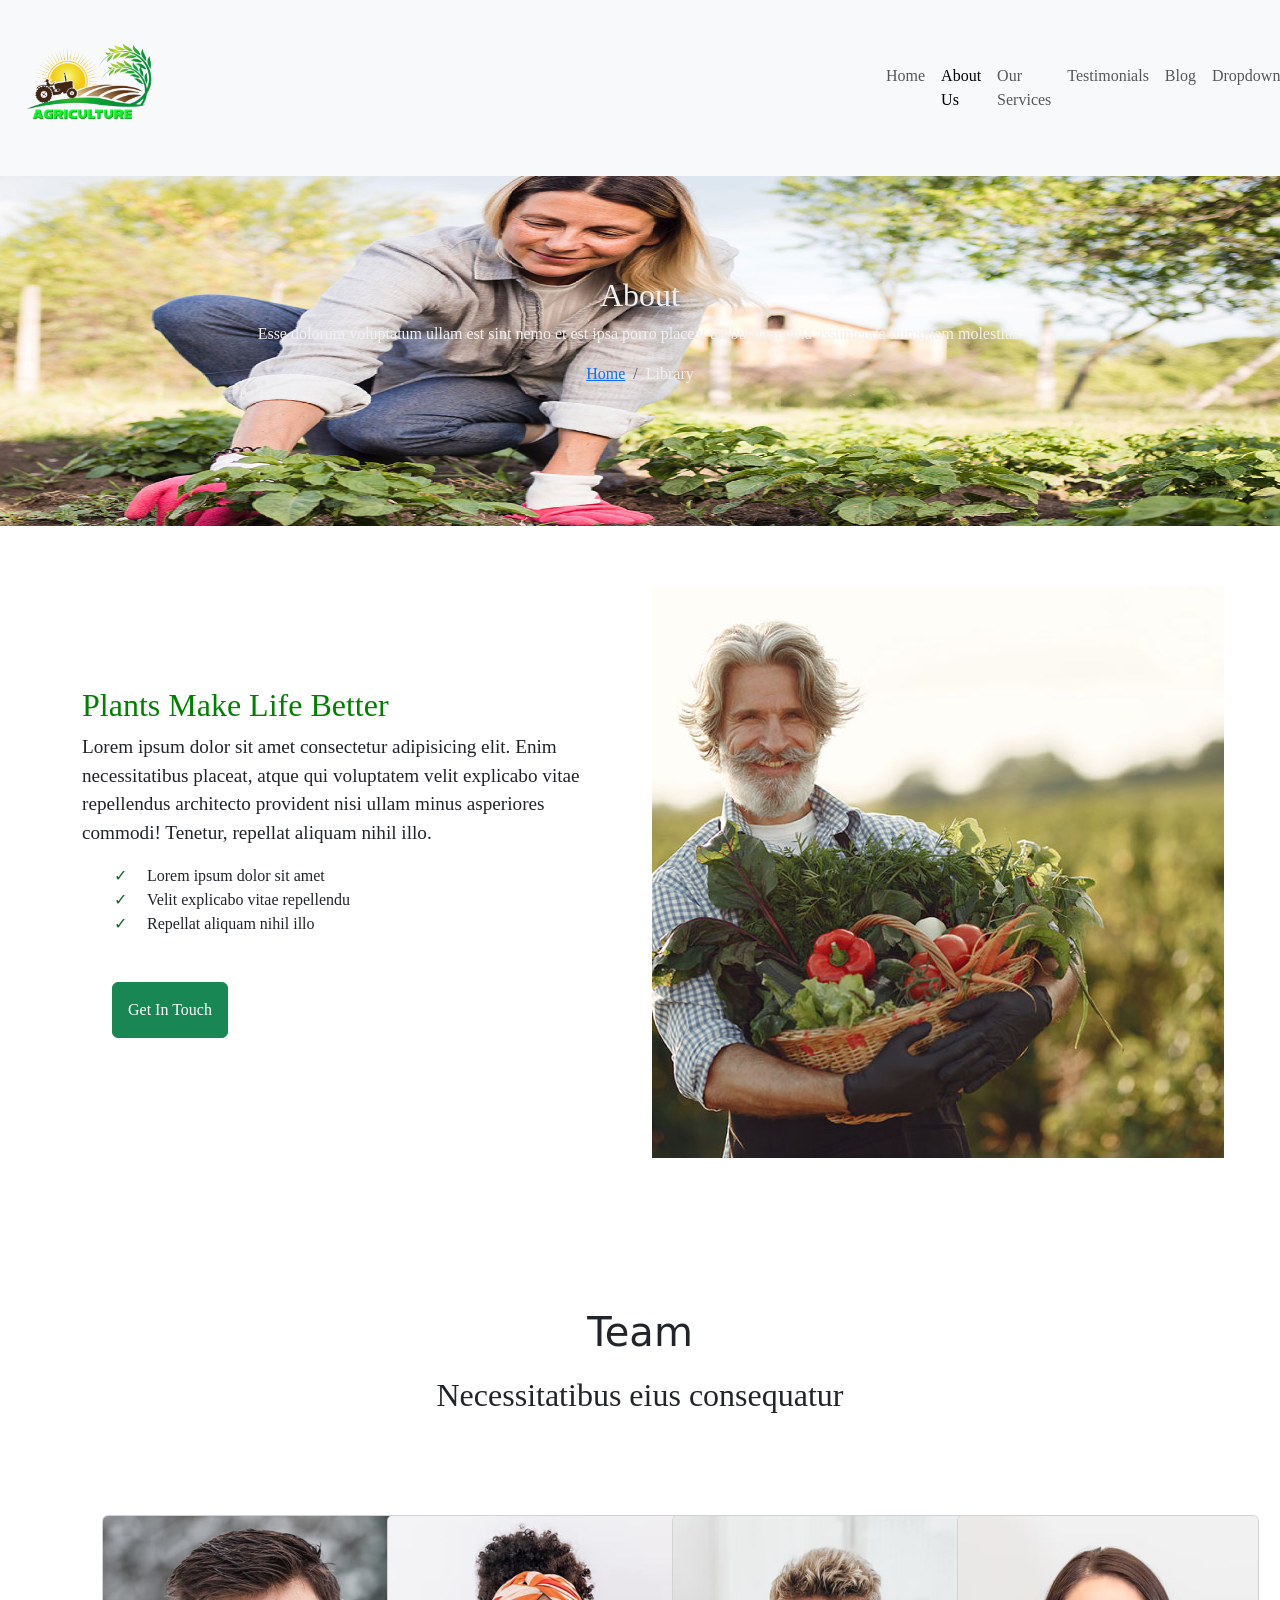
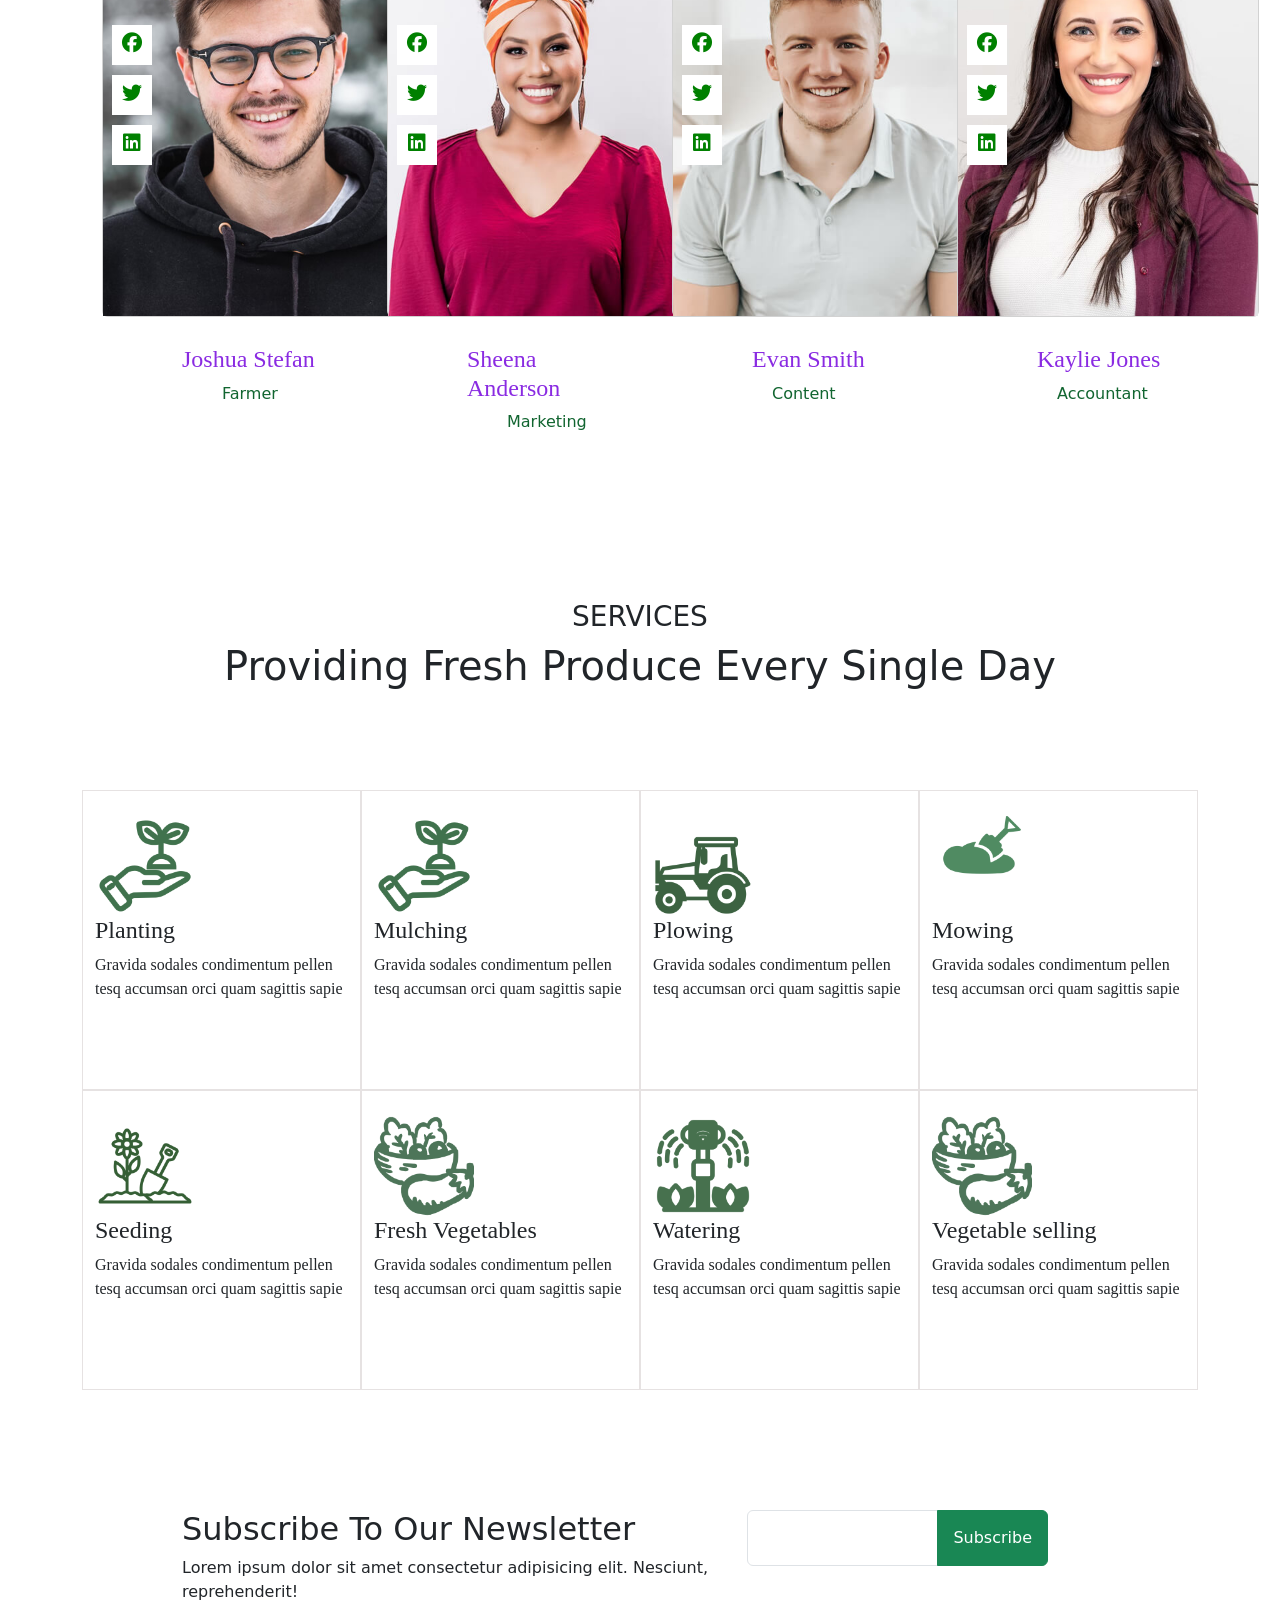
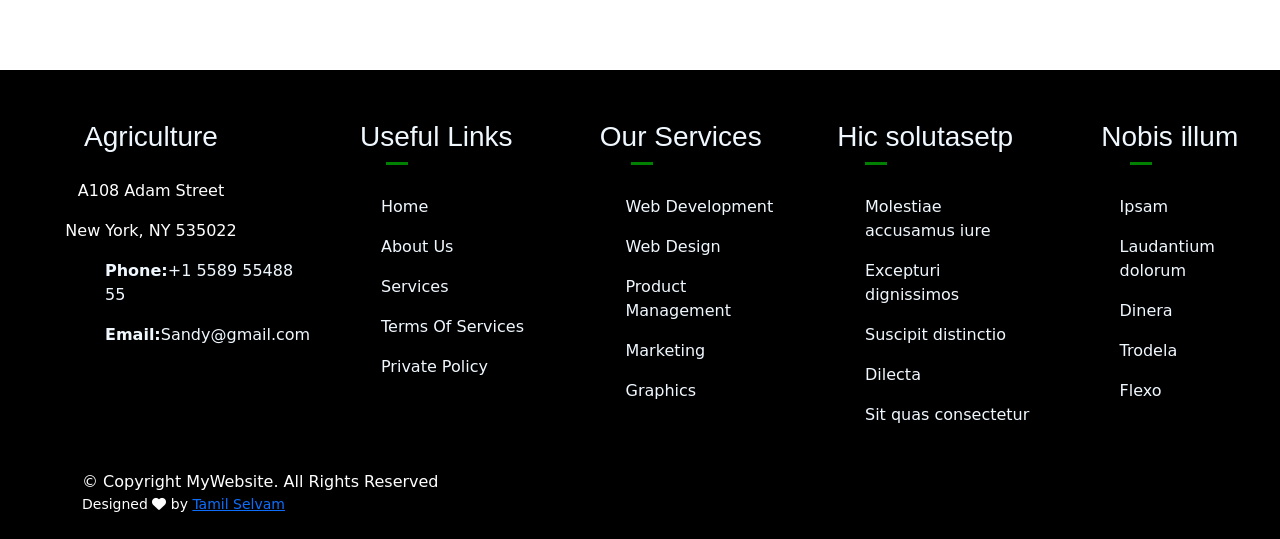
<file: about us.html>
<html>
    <head>
        <title>About us</title>
        <link href="https://cdn.jsdelivr.net/npm/bootstrap@5.0.2/dist/css/bootstrap.min.css" rel="stylesheet">
        <script src="https://cdn.jsdelivr.net/npm/bootstrap@5.0.2/dist/js/bootstrap.bundle.min.js"></script>
        <link rel="stylesheet" href="agri-css.css">
          <link rel="stylesheet" href="https://cdnjs.cloudflare.com/ajax/libs/font-awesome/6.7.2/css/all.min.css">
    </head>
    <body>
       <nav class="navbar navbar-expand-lg navbar-light bg-light">
  <div class="container-fluid">
    <a class="navbar-brand" href="#">
        <img src="image/agri-removebg-preview.png" alt="" style="width: 150px;">
    </a>
    <button class="navbar-toggler" type="button" data-bs-toggle="collapse" data-bs-target="#navbarNavDropdown" aria-controls="navbarNavDropdown" aria-expanded="false" aria-label="Toggle navigation">
      <span class="navbar-toggler-icon"></span>
    </button>
    <div class="collapse navbar-collapse" id="navbarNavDropdown" style="margin-left: 700px;font-family: Cambria, Cochin, Georgia, Times, 'Times New Roman', serif;">
      <ul class="navbar-nav">
        <li class="nav-item">
          <a class="nav-link " aria-current="page" href="agri website task.html">Home</a>
        </li>
        <li class="nav-item">
          <a class="nav-link active" href="about us.html">About Us</a>
        </li>
        <li class="nav-item">
          <a class="nav-link" href="services.html">Our Services</a>
        </li>
        <li class="nav-item">
          <a class="nav-link" href="testimonals.html">Testimonials</a>
        </li><li class="nav-item">
          <a class="nav-link" href="blog.html">Blog</a>
        </li>
        
        <li class="nav-item dropdown">
          <a class="nav-link dropdown-toggle" href="#" id="navbarDropdownMenuLink" role="button" data-bs-toggle="dropdown" aria-expanded="false">
            Dropdown link
          </a>
          <ul class="dropdown-menu" aria-labelledby="navbarDropdownMenuLink">
            <li><a class="dropdown-item" href="#">Action</a></li>
            <li><a class="dropdown-item" href="#">Another action</a></li>
            <li><a class="dropdown-item" href="#">Something else here</a></li>
          </ul>
        </li>
        <li class="nav-item">
          <a class="nav-link" href="contact.html">Contact</a>
        </li>
      </ul>
    </div>
  </div>
</nav>


<div class="about-image">
    <img src="image/hero_1.jpg" alt="" class="about-image">
</div>
<div class="text-image" style="margin-top: 100px;">
    <h2 class="text-image">About </h2>
    <p>Esse dolorum voluptatum ullam est sint nemo et est ipsa porro placeat quibusdam quia assumenda numquam molestias.</p>
    <nav aria-label="breadcrumb">
  <ol class="breadcrumb justify-content-center" >
    <li class="breadcrumb-item"><a href="#">Home</a></li>
    <li class="breadcrumb-item " aria-current="page">Library</li>
  </ol>
</nav>
</div>

<div class="container">
  <div class="row" style="margin-top: 100px;">
    <div class="col-6" style="margin-top: 200px; font-family: Cambria, Cochin, Georgia, Times, 'Times New Roman', serif;">
      <h2 style="color: green;">Plants Make Life Better</h2>
      <p style="font-size: larger;">Lorem ipsum dolor sit amet consectetur adipisicing elit. Enim <br>necessitatibus placeat, atque qui voluptatem velit explicabo vitae <br> repellendus architecto provident nisi ullam minus asperiores  <br>commodi! Tenetur, repellat aliquam nihil illo.</p>
      <ul>
        <li class="ls">Lorem ipsum dolor sit amet</li>
        <li class="ls">Velit explicabo vitae repellendu</li>
        <li class="ls">Repellat aliquam nihil illo</li>
      </ul>
      <button class="btn btn-success" style="padding: 15px;margin: 30px 0 0 30px;">Get In Touch</button>

    </div>
    <div class="col-6" style="margin-top: 100px; margin-bottom: 100px;">
      <img src="image/img_sq_1.jpg" alt="">
    </div>
  </div>
</div>

<div class="container">
      <h1 style="margin-top: 50px; " class="text-center"  >Team</h1>
  <h2 style="margin-top: 20px; font-family: Cambria, Cochin, Georgia, Times, 'Times New Roman', serif;" class="text-center">Necessitatibus eius consequatur</h2>
  <div class="row" style="margin-top: 100px;">
    <div class="col">
        <div  style="padding-left: 20px;">
          <div class="card" style=" position: absolute;" >
              <div class="zoom-wrap-blog">
                <img src="image/team-1.jpg" class="card-img-top zoom1-img" alt="...">
              </div>
            </div>
            <div style="position: relative; padding: 100px 0 0 10px; ">
                <div class="icon-about text-center" style="margin-top: 10px;">
                  <span class=" fa-brands fa-facebook" style="font-size: 20px; margin-top:8px;"></span>
                </div>
                <div class="icon-about text-center" style="margin-top: 10px;">
                  <span class=" fa-brands fa-twitter" style="font-size: 20px; margin-top:8px;"></span>
                </div>
                <div class="icon-about text-center" style="margin-top: 10px;">
                  <span class=" fa-brands fa-linkedin" style="font-size: 20px; margin-top:8px;"></span>
                </div>
            </div>
            <h4  class="team" style="margin-top: 180px; margin-left: 80px; color: blueviolet; font-family: Cambria, Cochin, Georgia, Times, 'Times New Roman', serif;">Joshua Stefan</h4>
            <p class="team" style="margin-left: 120px; color: #116530;">Farmer</p>
          </div>
    </div> 
    <div class="col">
        <div  style="padding-left: 20px;">
          <div class="card" style=" position: absolute;" >
              <div class="zoom-wrap-blog">
                <img src="image/team-2.jpg" class="card-img-top zoom1-img" alt="...">
              </div>
            </div>
            <div style="position: relative; padding: 100px 0 0 10px; ">
                <div class="icon-about text-center" style="margin-top: 10px;">
                  <span class=" fa-brands fa-facebook" style="font-size: 20px; margin-top:8px;"></span>
                </div>
                <div class="icon-about text-center" style="margin-top: 10px;">
                  <span class=" fa-brands fa-twitter" style="font-size: 20px; margin-top:8px;"></span>
                </div>
                <div class="icon-about text-center" style="margin-top: 10px;">
                  <span class=" fa-brands fa-linkedin" style="font-size: 20px; margin-top:8px;"></span>
                </div>
            </div>
            <h4  class="team" style="margin-top: 180px; margin-left: 80px; color: blueviolet; font-family: Cambria, Cochin, Georgia, Times, 'Times New Roman', serif;">Sheena Anderson</h4>
            <p class="team" style="margin-left: 120px; color: #116530;">Marketing</p>
          </div>
    </div>
    <div class="col">
        <div  style="padding-left: 20px;">
          <div class="card" style=" position: absolute;" >
              <div class="zoom-wrap-blog">
                <img src="image/team-3.jpg" class="card-img-top zoom1-img" alt="...">
              </div>
            </div>
            <div style="position: relative; padding: 100px 0 0 10px; ">
                <div class="icon-about text-center" style="margin-top: 10px;">
                  <span class=" fa-brands fa-facebook" style="font-size: 20px; margin-top:8px;"></span>
                </div>
                <div class="icon-about text-center" style="margin-top: 10px;">
                  <span class=" fa-brands fa-twitter" style="font-size: 20px; margin-top:8px;"></span>
                </div>
                <div class="icon-about text-center" style="margin-top: 10px;">
                  <span class=" fa-brands fa-linkedin" style="font-size: 20px; margin-top:8px;"></span>
                </div>
            </div>
            <h4  class="team" style="margin-top: 180px; margin-left: 80px; color: blueviolet; font-family: Cambria, Cochin, Georgia, Times, 'Times New Roman', serif;">Evan Smith</h4>
            <p class="team" style="margin-left: 100px; color: #116530;">Content</p>
          </div>
    </div>
    <div class="col">
        <div  style="padding-left: 20px;">
          <div class="card" style=" position: absolute;" >
              <div class="zoom-wrap-blog">
                <img src="image/team-4.jpg" class="card-img-top zoom1-img" alt="...">
              </div>
            </div>
            <div style="position: relative; padding: 100px 0 0 10px; ">
                <div class="icon-about text-center" style="margin-top: 10px;">
                  <span class=" fa-brands fa-facebook" style="font-size: 20px; margin-top:8px;"></span>
                </div>
                <div class="icon-about text-center" style="margin-top: 10px;">
                  <span class=" fa-brands fa-twitter" style="font-size: 20px; margin-top:8px;"></span>
                </div>
                <div class="icon-about text-center" style="margin-top: 10px;">
                  <span class=" fa-brands fa-linkedin" style="font-size: 20px; margin-top:8px;"></span>
                </div>
            </div>
            <h4  class="team" style="margin-top: 180px; margin-left: 80px; color: blueviolet; font-family: Cambria, Cochin, Georgia, Times, 'Times New Roman', serif;">Kaylie Jones</h4>
            <p class="team" style="margin-left: 100px; color: #116530;">Accountant</p>
          </div>
    </div>
  </div>
  <div class="container mt-5" >
  <center><h3 style="margin-top: 150px;">SERVICES</h3>
  <h1>Providing Fresh Produce Every Single Day</h1></center>

  <div class="row " style="margin-top: 100px;">
    <div class= "col grid">
      <img src="image/plant-development-plant-growth-plantation-svgrepo-com (1).png" alt="img" style="width: 100px;margin-top:25px;">
      <h4>Planting</h4>
      <p>Gravida sodales condimentum pellen tesq accumsan orci quam sagittis sapie</p>
    </div>
    <div class= "col grid">
      <img src="image/plant-development-plant-growth-plantation-svgrepo-com (1).png" alt="img" style="width: 100px;margin-top:25px;">
      <h4>Mulching</h4>
      <p>Gravida sodales condimentum pellen tesq accumsan orci quam sagittis sapie</p>
    </div>
    <div class= "col grid">
    <img src="image/tractor-svgrepo-com.png" alt="img" style="width: 100px;margin-top:25px;">
    <h4>Plowing</h4>
    <p>Gravida sodales condimentum pellen tesq accumsan orci quam sagittis sapie</p>
    </div>
    <div class= "col grid">
      <img src="image/digging-svgrepo-com.png" alt="img" style="width: 100px;margin-top:25px;">
      <h4>Mowing</h4>
      <p>Gravida sodales condimentum pellen tesq accumsan orci quam sagittis sapie</p>
    </div>
  </div>
  <div class="row ">
    <div class= "col grid">
      <img src="image/garden-planting-flower-svgrepo-com.png" alt="img" style="width: 100px;margin-top:25px;">
      <h4>Seeding</h4>
      <p>Gravida sodales condimentum pellen tesq accumsan orci quam sagittis sapie</p>
      
    </div>
    <div class= "col grid">
      <img src="image/vegetables-svgrepo-com.png" alt="img" style="width: 100px;margin-top:25px;">
      <h4>Fresh Vegetables</h4>
      <p>Gravida sodales condimentum pellen tesq accumsan orci quam sagittis sapie</p>
    </div>
    <div class= "col grid">
            <img src="image/watering-plant-watering-watering-can-tool-smart-home-svgrepo-com.png" alt="img" style="width: 100px;margin-top:25px;">
            <h4>Watering</h4>
            <p>Gravida sodales condimentum pellen tesq accumsan orci quam sagittis sapie</p>
    </div>
    <div class= "col grid">
            <img src="image/vegetables-svgrepo-com.png" alt="img" style="width: 100px;margin-top:25px;">
            <h4>Vegetable selling</h4>
            <p>Gravida sodales condimentum pellen tesq accumsan orci quam sagittis sapie</p>
    </div>
  </div>
</div>
<div>
  <div class="row" style="margin-top: 100px;">
    <div class="col -6" style="margin: 20px 0 0 100px;" >
      <h2>Subscribe To Our Newsletter</h2>
      <p>Lorem ipsum dolor sit amet consectetur adipisicing elit. Nesciunt, reprehenderit!</p>
    </div>
    <div class="col-5">
  <form class="input-group mb-3" style="margin-top: 20px;">
    <input class="form-control" type="button" placeholder="Search" aria-label="Search">
    <button class="btn btn-success " type="submit" style="padding: 15px; margin-right: 150px; ">Subscribe</button>
  </form>
    </div>
  </div>
</div>
</div>

<div style="background-color: black; width: 100%; height: 40%; margin-top: 50px;">
  <div class="row">
    <div class="col-3">
      <h3 style="color: aliceblue; margin-top: 50px; font-family: Arial, Helvetica, sans-serif;" class="text-center">Agriculture</h3>
      <p style="color: white;  margin-top: 25px;" class="text-center">A108 Adam Street</p>
      <p style="color: white;  ;" class="text-center">New York, NY 535022</p>
      <p style="color: aliceblue; margin-left: 105px;" > <b>Phone:</b>+1 5589 55488 55</p>
      <p style="color: aliceblue; margin-left: 105px;" > <b>Email:</b>Sandy@gmail.com</p>
    </div>
    <div class="col">
      <div class="row">
        <div class="col-3">
      <h3 style="color: aliceblue; margin-top: 50px; font-family: Arial, Helvetica, sans-serif;" class="text-center">Useful Links</h3>
      <div class="line" style="padding-top: 20px; margin-left: 60px;"></div>
      <div class="footer-none">
        <p style="color: white;  margin-top: 25px;  margin-left: 55px;" ><a href="">Home</a></p>
      <p style="color: white;  margin-left: 55px;" ><a href="">About Us</a></p>
      <p style="color: aliceblue; margin-left: 55px;" > <a href="">Services</a></p>
      <p style="color: aliceblue; margin-left: 55px;" ><a href="">Terms Of Services</a></p>
      <p style="color: aliceblue; margin-left: 55px;" ><a href="">Private Policy</a></p>
      </div>
    </div>
     <div class="col-3">
      <h3 style="color: aliceblue; margin-top: 50px; font-family: Arial, Helvetica, sans-serif;" class="text-center">Our Services</h3>
      <div class="line" style="padding-top: 20px; margin-left: 60px;"></div>
      <div class="footer-none">
      <p style="color: white;  margin-top: 25px;  margin-left: 55px;" ><a href="">Web Development</a></p>
      <p style="color: white;  margin-left: 55px;" ><a href="">Web Design</a></p>
      <p style="color: aliceblue; margin-left: 55px;" > <a href="">Product Management</a></p>
      <p style="color: aliceblue; margin-left: 55px;" ><a href="">Marketing</a></p>
      <p style="color: aliceblue; margin-left: 55px;" ><a href="">Graphics</a></p>
      </div>
    </div>
     <div class="col-3">
      <h3 style="color: aliceblue; margin-top: 50px; font-family: Arial, Helvetica, sans-serif;" class="text-center">Hic solutasetp</h3>
      <div class="line" style="padding-top: 20px; margin-left: 50px;"></div>
      <div class="footer-none">
      <p style="color: white;  margin-top: 25px;  margin-left: 50px;" ><a href="">Molestiae accusamus iure</a></p>
      <p style="color: white;  margin-left: 50px;" ><a href="">Excepturi dignissimos</a></p>
      <p style="color: aliceblue; margin-left: 50px;" ><a href=""> Suscipit distinctio</a></p>
      <p style="color: aliceblue; margin-left: 50px;" ><a href="">Dilecta</a></p>
      <p style="color: aliceblue; margin-left: 50px;" ><a href="">Sit quas consectetur</a></p>
      </div>
    </div>
     <div class="col-3">
      <h3 style="color: aliceblue; margin-top: 50px; font-family: Arial, Helvetica, sans-serif;" class="text-center">Nobis illum</h3>
      <div class="line" style="padding-top: 20px; margin-left: 70px;"></div>
      <div class="footer-none">
      <p style="color: white;  margin-top: 25px;  margin-left: 60px;" ><a href="">Ipsam</a></p>
      <p style="color: white;  margin-left: 60px;" ><a href="">Laudantium dolorum</a></p>
      <p style="color: aliceblue; margin-left: 60px;" ><a href="">Dinera</a> </p>
      <p style="color: aliceblue; margin-left: 60px;" ><a href="">Trodela</a></p>
      <p style="color: aliceblue; margin-left: 60px;" ><a href="">Flexo</a></p>
      </div>
    </div>
      </div>
    </div>
  </div>
</div>

<footer class="text-white py-4" style="background-color: #000000;">
                <div class="container">
                    <div class="mb-3">
                    </div>
                    <p class="mb-0">© Copyright MyWebsite. All Rights Reserved</p>
                    <small>Designed <i class="fa fa-heart heart"></i> by <a href="">Tamil Selvam</a></small>
                </div>
            </footer>
    </body>
</html>
</file>
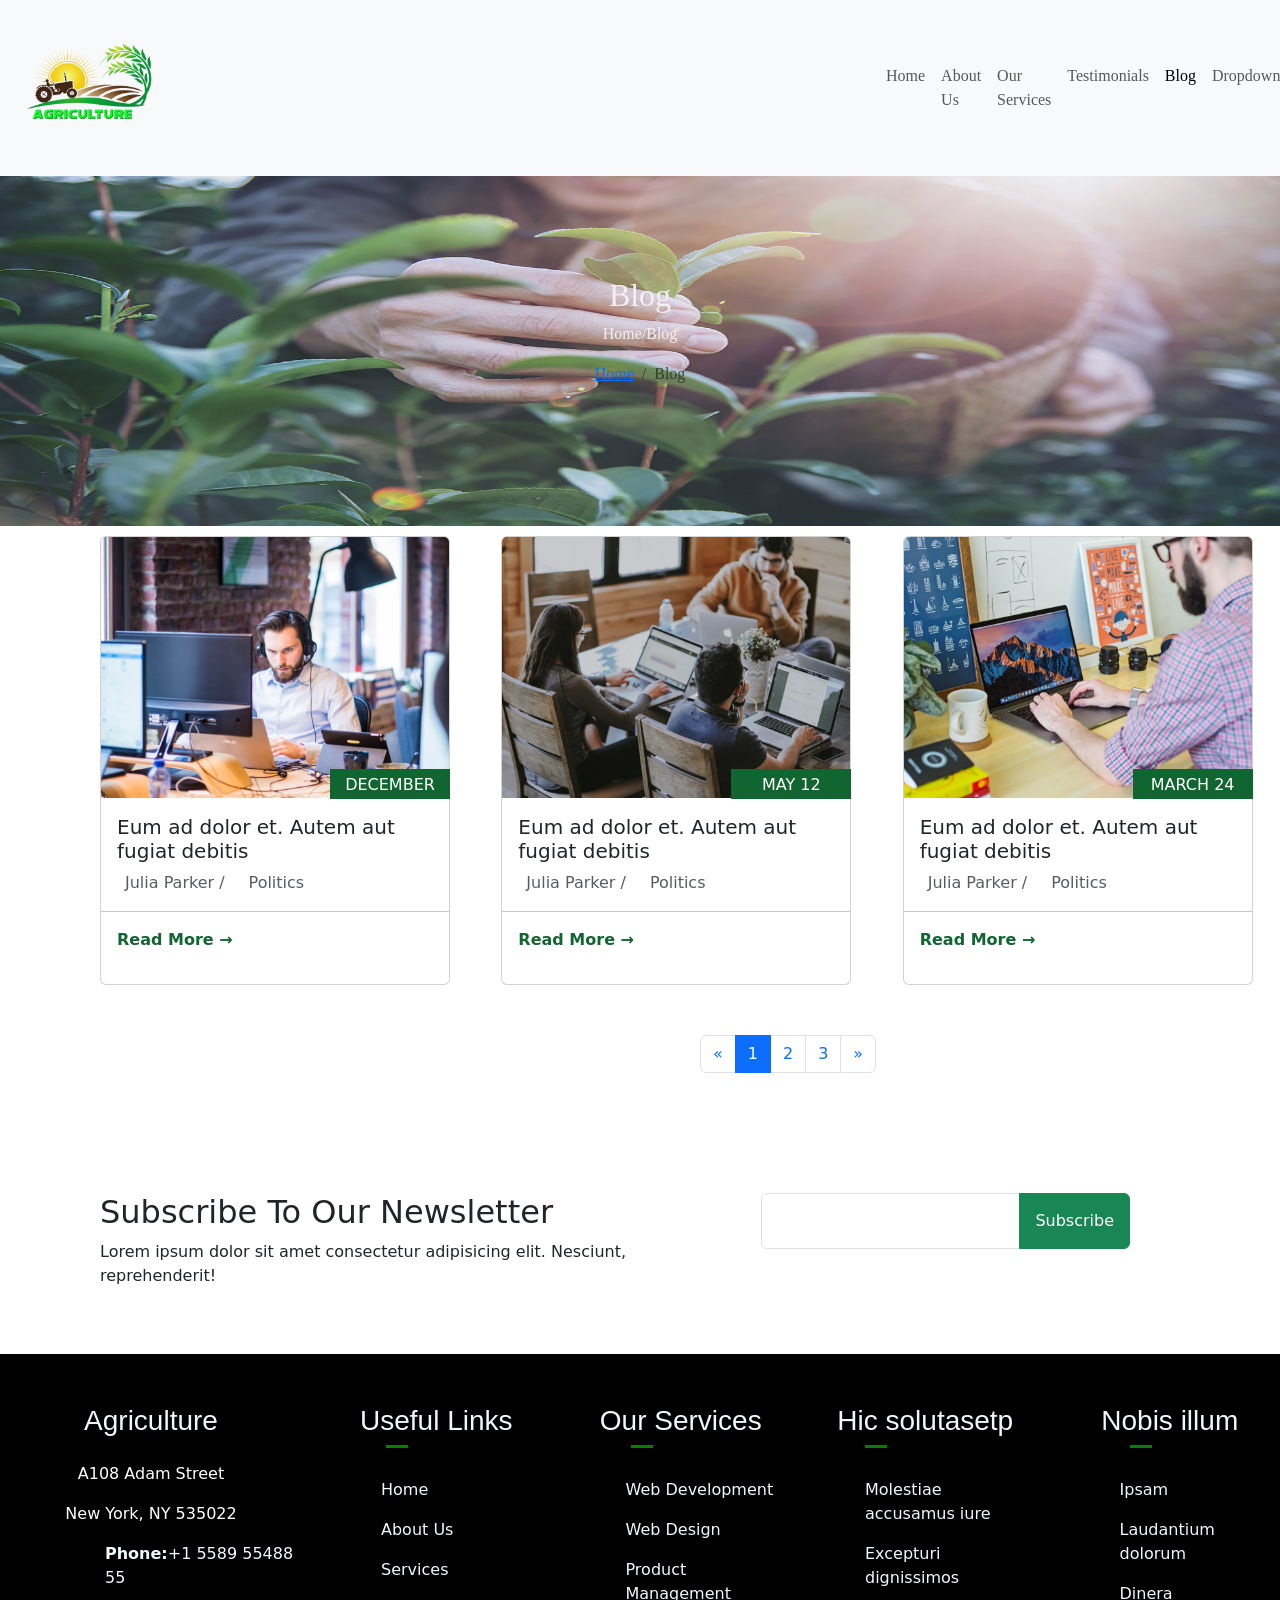
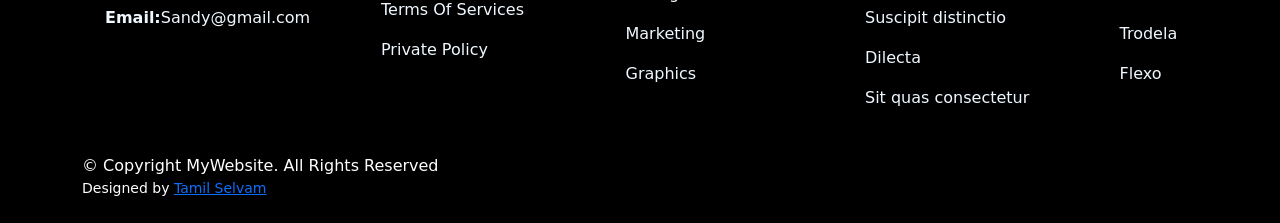
<file: blog.html>
<html>
    <head>
        <title>Blog</title>
        <link href="https://cdn.jsdelivr.net/npm/bootstrap@5.0.2/dist/css/bootstrap.min.css" rel="stylesheet">
        <script src="https://cdn.jsdelivr.net/npm/bootstrap@5.0.2/dist/js/bootstrap.bundle.min.js"></script>
        <link rel="stylesheet" href="agri-css.css">
    </head>
    <body>
       <nav class="navbar navbar-expand-lg navbar-light bg-light">
  <div class="container-fluid">
    <a class="navbar-brand" href="#">
        <img src="image/agri-removebg-preview.png" alt="" style="width: 150px;">
    </a>
    <button class="navbar-toggler" type="button" data-bs-toggle="collapse" data-bs-target="#navbarNavDropdown" aria-controls="navbarNavDropdown" aria-expanded="false" aria-label="Toggle navigation">
      <span class="navbar-toggler-icon"></span>
    </button>
    <div class="collapse navbar-collapse" id="navbarNavDropdown" style="margin-left: 700px;font-family: Cambria, Cochin, Georgia, Times, 'Times New Roman', serif;">
      <ul class="navbar-nav">
        <li class="nav-item">
          <a class="nav-link " aria-current="page" href="agri website task.html">Home</a>
        </li>
        <li class="nav-item">
          <a class="nav-link" href="about us.html">About Us</a>
        </li>
        <li class="nav-item">
          <a class="nav-link" href="services.html">Our Services</a>
        </li>
        <li class="nav-item">
          <a class="nav-link" href="testimonals.html">Testimonials</a>
        </li><li class="nav-item">
          <a class="nav-link active" href="blog.html">Blog</a>
        </li>
        
        <li class="nav-item dropdown">
          <a class="nav-link dropdown-toggle" href="#" id="navbarDropdownMenuLink" role="button" data-bs-toggle="dropdown" aria-expanded="false">
            Dropdown link
          </a>
          <ul class="dropdown-menu" aria-labelledby="navbarDropdownMenuLink">
            <li><a class="dropdown-item" href="#">Action</a></li>
            <li><a class="dropdown-item" href="#">Another action</a></li>
            <li><a class="dropdown-item" href="#">Something else here</a></li>
          </ul>
        </li>
        <li class="nav-item">
          <a class="nav-link" href="contact.html">Contact</a>
        </li>
      </ul>
    </div>
  </div>
</nav>

<div class="about-image">
    <img src="image/hero_4.jpg" alt="" class="about-image">
</div>
<div class="text-image" style="margin-top: 100px;">
    <h2 class="text-image">Blog</h2>
<p>Home/Blog</p>
    <nav aria-label="breadcrumb">
  <ol class="breadcrumb justify-content-center" >
    <li class="breadcrumb-item"><a href="#">Home</a></li>
    <li class="breadcrumb-item active" aria-current="page">Blog</li>
  </ol>
</nav>
</div>

<div>

   <div class="row" style="margin-top: 150px;">
    <div class="col" style="margin-left: 100px;">
      <div class="card" style="width: 350px;">
    <div class="zoom-wrap-blog">
      <img src="image/blog-1.jpg" class="card-img-top zoom-img" alt="...">
      <div class="overlay"></div>
    </div>
        <div class="card-body">
          <p style="width: 120px; height: 30px; background-color: #116530; color: white;padding: 4px; text-align: center;margin-left: 213px;margin-top: -45px;position: relative;">DECEMBER 12</p>
        <h5 class="card-title1">Eum ad dolor et. Autem aut fugiat debitis</h5>
        <div class="d-flex text-muted">
            <span><i class="fa fa-user me-2"></i> Julia Parker /</span>
            <span class="ms-3"><i class="fa fa-file me-2"></i> Politics</span>
        </div>
        </div>
    <hr class="m-0">
    <div class="card-body">
      <p class="read-more">Read More →</p>
    </div>
  </div>
    </div>
    <div class="col">
      <div class="card" style="width: 350px;">
    <div class="zoom-wrap-blog">
      <img src="image/blog-3.jpg" class="card-img-top zoom-img" alt="...">
      <div class="overlay"></div>
    </div>
        <div class="card-body">
          <p style="width: 120px; height: 30px; background-color: #116530; color: white;padding: 4px; text-align: center;margin-left: 213px;margin-top: -45px;position: relative;">MAY 12</p>
        <h5 class="card-title1">Eum ad dolor et. Autem aut fugiat debitis</h5>
        <div class="d-flex text-muted">
            <span><i class="fa fa-user me-2"></i> Julia Parker /</span>
            <span class="ms-3"><i class="fa fa-file me-2"></i> Politics</span>
        </div>
        </div>
    <hr class="m-0">
    <div class="card-body">
      <p class="read-more">Read More →</p>
    </div>
  </div>
    </div>
    <div class="col">
      <div class="card" style="width: 350px;">
    <div class="zoom-wrap-blog">
      <img src="image/blog-2.jpg" class="card-img-top zoom-img" alt="...">
      <div class="overlay"></div>
    </div>
        <div class="card-body">
          <p style="width: 120px; height: 30px; background-color: #116530; color: white;padding: 4px; text-align: center;margin-left: 213px;margin-top: -45px;position: relative;">MARCH 24</p>
        <h5 class="card-title1">Eum ad dolor et. Autem aut fugiat debitis</h5>
        <div class="d-flex text-muted">
            <span><i class="fa fa-user me-2"></i> Julia Parker /</span>
            <span class="ms-3"><i class="fa fa-file me-2"></i> Politics</span>
        </div>
        </div>
    <hr class="m-0">
    <div class="card-body">
      <p class="read-more">Read More →</p>
    </div>
  </div>
    </div>
   </div>
</div>

<div style="margin-top: 50px; margin-left: 700px;">
<nav aria-label="Page navigation example">
  <ul class="pagination" >
    <li class="page-item">
      <a class="page-link" href="#" aria-label="Previous">
        <span aria-hidden="true">&laquo;</span>
        <span class="sr-only"></span>
      </a>
    </li>
    <li class="page-item active">
        <a class="page-link" href="#">1</a></li>
    <li class="page-item">
        <a class="page-link" href="#">2</a></li>
    <li class="page-item">
        <a class="page-link" href="#">3</a></li>
    <li class="page-item">
      <a class="page-link" href="#" aria-label="Next">
        <span aria-hidden="true">&raquo;</span>
        <span class="sr-only"></span>
      </a>
    </li>
  </ul>
</nav>
</div>

<div>
  <div class="row" style="margin-top: 100px;">
    <div class="col -6" style="margin: 20px 0 0 100px;" >
      <h2>Subscribe To Our Newsletter</h2>
      <p>Lorem ipsum dolor sit amet consectetur adipisicing elit. Nesciunt, reprehenderit!</p>
    </div>
    <div class="col-5">
  <form class="input-group mb-3" style="margin-top: 20px;">
    <input class="form-control" type="button" placeholder="Search" aria-label="Search">
    <button class="btn btn-success " type="submit" style="padding: 15px; margin-right: 150px; ">Subscribe</button>
  </form>
    </div>
  </div>
</div>

<div style="background-color: black; width: 100%; height: 40%; margin-top: 50px;">
  <div class="row">
    <div class="col-3">
      <h3 style="color: aliceblue; margin-top: 50px; font-family: Arial, Helvetica, sans-serif;" class="text-center">Agriculture</h3>
      <p style="color: white;  margin-top: 25px;" class="text-center">A108 Adam Street</p>
      <p style="color: white;  ;" class="text-center">New York, NY 535022</p>
      <p style="color: aliceblue; margin-left: 105px;" > <b>Phone:</b>+1 5589 55488 55</p>
      <p style="color: aliceblue; margin-left: 105px;" > <b>Email:</b>Sandy@gmail.com</p>
    </div>
    <div class="col">
      <div class="row">
        <div class="col-3">
      <h3 style="color: aliceblue; margin-top: 50px; font-family: Arial, Helvetica, sans-serif;" class="text-center">Useful Links</h3>
      <div class="line" style="padding-top: 20px; margin-left: 60px;"></div>
      <div class="footer-none">
        <p style="color: white;  margin-top: 25px;  margin-left: 55px;" ><a href="">Home</a></p>
      <p style="color: white;  margin-left: 55px;" ><a href="">About Us</a></p>
      <p style="color: aliceblue; margin-left: 55px;" > <a href="">Services</a></p>
      <p style="color: aliceblue; margin-left: 55px;" ><a href="">Terms Of Services</a></p>
      <p style="color: aliceblue; margin-left: 55px;" ><a href="">Private Policy</a></p>
      </div>
    </div>
     <div class="col-3">
      <h3 style="color: aliceblue; margin-top: 50px; font-family: Arial, Helvetica, sans-serif;" class="text-center">Our Services</h3>
      <div class="line" style="padding-top: 20px; margin-left: 60px;"></div>
      <div class="footer-none">
      <p style="color: white;  margin-top: 25px;  margin-left: 55px;" ><a href="">Web Development</a></p>
      <p style="color: white;  margin-left: 55px;" ><a href="">Web Design</a></p>
      <p style="color: aliceblue; margin-left: 55px;" > <a href="">Product Management</a></p>
      <p style="color: aliceblue; margin-left: 55px;" ><a href="">Marketing</a></p>
      <p style="color: aliceblue; margin-left: 55px;" ><a href="">Graphics</a></p>
      </div>
    </div>
     <div class="col-3">
      <h3 style="color: aliceblue; margin-top: 50px; font-family: Arial, Helvetica, sans-serif;" class="text-center">Hic solutasetp</h3>
      <div class="line" style="padding-top: 20px; margin-left: 50px;"></div>
      <div class="footer-none">
      <p style="color: white;  margin-top: 25px;  margin-left: 50px;" ><a href="">Molestiae accusamus iure</a></p>
      <p style="color: white;  margin-left: 50px;" ><a href="">Excepturi dignissimos</a></p>
      <p style="color: aliceblue; margin-left: 50px;" ><a href=""> Suscipit distinctio</a></p>
      <p style="color: aliceblue; margin-left: 50px;" ><a href="">Dilecta</a></p>
      <p style="color: aliceblue; margin-left: 50px;" ><a href="">Sit quas consectetur</a></p>
      </div>
    </div>
     <div class="col-3">
      <h3 style="color: aliceblue; margin-top: 50px; font-family: Arial, Helvetica, sans-serif;" class="text-center">Nobis illum</h3>
      <div class="line" style="padding-top: 20px; margin-left: 70px;"></div>
      <div class="footer-none">
      <p style="color: white;  margin-top: 25px;  margin-left: 60px;" ><a href="">Ipsam</a></p>
      <p style="color: white;  margin-left: 60px;" ><a href="">Laudantium dolorum</a></p>
      <p style="color: aliceblue; margin-left: 60px;" ><a href="">Dinera</a> </p>
      <p style="color: aliceblue; margin-left: 60px;" ><a href="">Trodela</a></p>
      <p style="color: aliceblue; margin-left: 60px;" ><a href="">Flexo</a></p>
      </div>
    </div>
      </div>
    </div>
  </div>
</div>

<footer class="text-white py-4" style="background-color: #000000;">
                <div class="container">
                    <div class="mb-3">
                    </div>
                    <p class="mb-0">© Copyright MyWebsite. All Rights Reserved</p>
                    <small>Designed <i class="fa fa-heart heart"></i> by <a href="">Tamil Selvam</a></small>
                </div>
            </footer>
    </body>
</html>
</file>
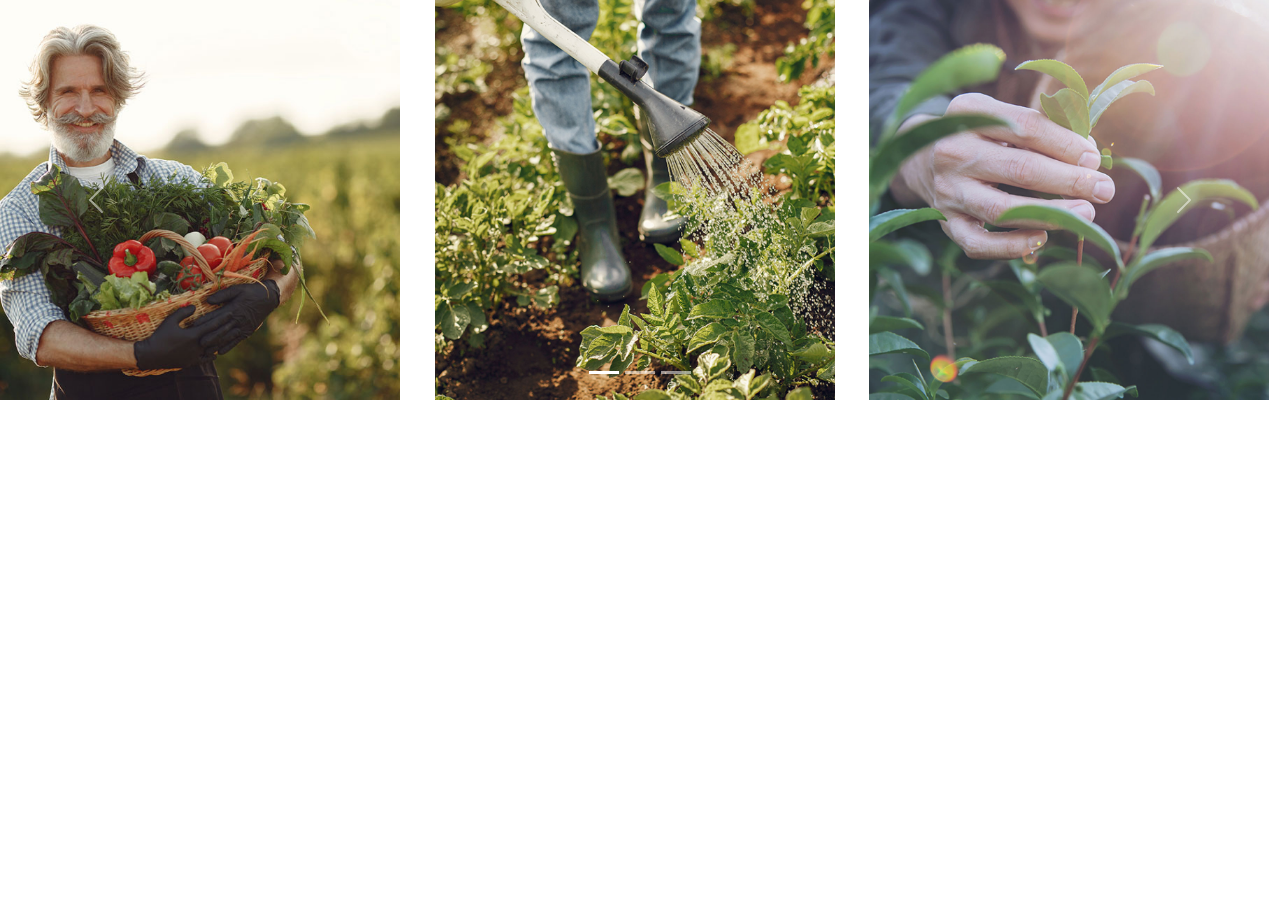
<file: card.html>
<html>
    <head>
        <title>navbar with dropdown</title>
        <link href="https://cdn.jsdelivr.net/npm/bootstrap@5.0.2/dist/css/bootstrap.min.css" rel="stylesheet">
        <script src="https://cdn.jsdelivr.net/npm/bootstrap@5.0.2/dist/js/bootstrap.bundle.min.js"></script>
        <style>
           .zoom-wrap{
            position: relative;
            display: inline-block;
            overflow: hidden;
            width: 400px;
            height: 400px;
            /* border-radius: 6px; */
            }

        .zoom-img{
            width: 100%;
            height: 100%;
            display: block;
            object-fit: cover;
            transition: transform .5s ease;
            transform-origin: center;
            }
        .zoom-wrap:hover .zoom-img{
            transform: scale(1.2);
        }

        .zoom-overlay{
            position: absolute;
            inset: 0;                 
            background: rgba(0,0,0,.45);
            opacity: 0;
            transition: opacity .35s ease;
            display: flex;
            flex-direction: column;   
            justify-content: start;  
            align-items: flex-start; 
            padding-left: 20px;       
            gap: 6px;                 
            pointer-events: none;
        }
        .zoom-wrap:hover .zoom-overlay{
            opacity: 1;
        }

        .zoom-text
        {
            font-family: 'Times New Roman', Times, serif;
            color: #116530;
            margin: 0;
            opacity: 0;
            transition: opacity .35s ease, transform .35s ease;
            margin-top: 300px;
        }
        .zoom1-text{
            color: white;
            font-family: Cambria, Cochin, Georgia, Times, 'Times New Roman', serif;
            margin: 0;
            opacity: 0;
            transition: opacity .35s ease, transform .35s ease;
            margin-top: -10px;
        }
        .zoom-text { font-size: 20px; font-weight: 600; font-family: 'Times New Roman', Times, serif}
        .zoom1-text { font-size: 30px; font-weight: 700; font-family: 'Lucida Sans', 'Lucida Sans Regular', 'Lucida Grande', 'Lucida Sans Unicode', Geneva, Verdana, sans-serif;}

        .zoom-wrap:hover .zoom-text,
        .zoom-wrap:hover .zoom1-text {
            opacity: 1;
            transform: translateY(0);
        }
        </style>
    </head>
    <body>
       

 <div id="carouselExampleIndicators" class="carousel slide">
  <div class="carousel-indicators">
    <button type="button" data-bs-target="#carouselExampleIndicators" data-bs-slide-to="0" class="active" aria-current="true" aria-label="Slide 1"></button>
    <button type="button" data-bs-target="#carouselExampleIndicators" data-bs-slide-to="1" aria-label="Slide 2"></button>
    <button type="button" data-bs-target="#carouselExampleIndicators" data-bs-slide-to="2" aria-label="Slide 3"></button>
  </div>
  <div class="carousel-inner">
    <div class="carousel-item active">
        <div class="row">
           <div class="col">
              <div class="zoom-wrap">
                  <img src="image/img_sq_1.jpg" alt="Farmer with Vegetables" class="zoom-img">
                       <div class="zoom-overlay">
                          <p class="zoom-text">We do</p>
                           <p class="zoom1-text">Planting</p>
                        </div>                                                   
                </div>
            </div>

            <div class="col">
              <div class="zoom-wrap">
                  <img src="image/hero_3.jpg" alt="Farmer with Vegetables" class="zoom-img">
                       <div class="zoom-overlay">
                          <p class="zoom-text">We do</p>
                           <p class="zoom1-text">Planting</p>
                        </div>                                                   
                </div>
            </div>

            <div class="col">
                <div class="zoom-wrap">
                    <img src="image/hero_4.jpg" alt="Farmer with Vegetables" class="zoom-img">
                        <div class="zoom-overlay">
                            <p class="zoom-text">We do</p>
                            <p class="zoom1-text">Planting</p>
                            </div>                                                   
                    </div>
            </div>
        </div>
    </div>
    <div class="carousel-item">
        <div class="row">
           <div class="col">
              <div class="zoom-wrap">
                  <img src="image/hero_2.jpg" alt="Farmer with Vegetables" class="zoom-img">
                       <div class="zoom-overlay">
                          <p class="zoom-text">We do</p>
                           <p class="zoom1-text">Harvesting</p>
                        </div>                                                   
                </div>
            </div>

            <div class="col">
              <div class="zoom-wrap">
                  <img src="image/hero_1.jpg" alt="Farmer with Vegetables" class="zoom-img">
                       <div class="zoom-overlay">
                          <p class="zoom-text">We do</p>
                           <p class="zoom1-text">Harvesting</p>
                        </div>                                                   
                </div>
            </div>

            <div class="col">
                <div class="zoom-wrap">
                    <img src="image/img_sq_1.jpg" alt="Farmer with Vegetables" class="zoom-img">
                        <div class="zoom-overlay">
                            <p class="zoom-text">We do</p>
                            <p class="zoom1-text">Harvesting</p>
                            </div>                                                   
                    </div>
            </div>
        </div>
    </div>
    <div class="carousel-item">
        <div class="row">
           <div class="col">
              <div class="zoom-wrap">
                  <img src="image/hero_4.jpg" alt="Farmer with Vegetables" class="zoom-img">
                       <div class="zoom-overlay">
                          <p class="zoom-text">We do</p>
                           <p class="zoom1-text">Watering</p>
                        </div>                                                   
                </div>
            </div>

            <div class="col">
              <div class="zoom-wrap">
                  <img src="image/hero_3.jpg" alt="Farmer with Vegetables" class="zoom-img">
                       <div class="zoom-overlay">
                          <p class="zoom-text">We do</p>
                           <p class="zoom1-text">Watering</p>
                        </div>                                                   
                </div>
            </div>

            <div class="col">
                <div class="zoom-wrap">
                    <img src="image/hero_2.jpg" alt="Farmer with Vegetables" class="zoom-img">
                        <div class="zoom-overlay">
                            <p class="zoom-text">We do</p>
                            <p class="zoom1-text">Watering</p>
                            </div>                                                   
                    </div>
            </div>
        </div>
        
      
    </div>
  </div>
  <button class="carousel-control-prev" type="button" data-bs-target="#carouselExampleIndicators" data-bs-slide="prev">
    <span class="carousel-control-prev-icon" aria-hidden="true"></span>
    <span class="visually-hidden">Previous</span>
  </button>
  <button class="carousel-control-next" type="button" data-bs-target="#carouselExampleIndicators" data-bs-slide="next">
    <span class="carousel-control-next-icon" aria-hidden="true"></span>
    <span class="visually-hidden">Next</span>
  </button>
</div>


    </body>
</html>
</file>
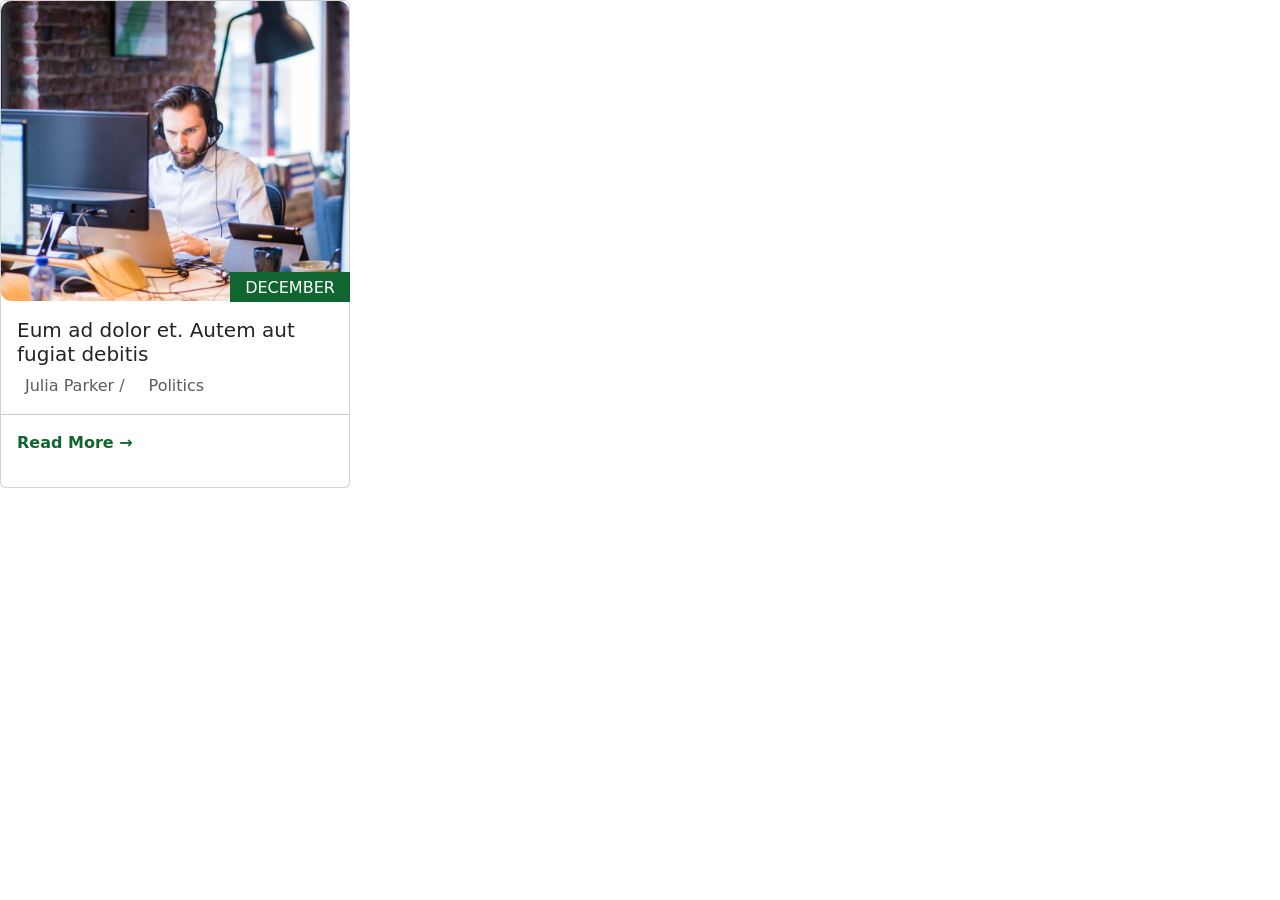
<file: card2.html>
<html>
   <head>
    <title>card2</title>
        <link href="https://cdn.jsdelivr.net/npm/bootstrap@5.0.2/dist/css/bootstrap.min.css" rel="stylesheet">
        <script src="https://cdn.jsdelivr.net/npm/bootstrap@5.0.2/dist/js/bootstrap.bundle.min.js"></script>
        <style>
     .zoom-wrap-blog {
      position: relative;
      overflow: hidden;
      border-radius: 10px;
    }

    .zoom-img {
      width: 100%;
      height: 300px;
      display: block;
      object-fit: cover;
      transition: transform .5s ease;
      transform-origin: center;
    }

    .overlay {
      position: absolute;
      top: 0;
      left: 0;
      width: 100%;
      height: 100%;
      background: rgba(0, 0, 0, 0.4);
      opacity: 0;
      transition: opacity .5s ease;
    }

    .zoom-wrap-blog:hover .zoom-img {
      transform: scale(1.2);
    }

    .zoom-wrap-blog:hover .overlay {
      opacity: 1;
    }

    .card-title1:hover {
      color: #116530;
      cursor: pointer;
    }

    .read-more {
      color: #116530;
      font-weight: bold;
      cursor: pointer;
    }
        </style>
   </head>
   <body>
    <div class="card" style="width: 350px;">
    <div class="zoom-wrap-blog">
      <img src="image/blog-1.jpg" class="card-img-top zoom-img" alt="...">
      <div class="overlay"></div>
    </div>
        <div class="card-body">
          <p style="width: 120px; height: 30px; background-color: #116530; color: white;padding: 4px; text-align: center;margin-left: 213px;margin-top: -45px;position: relative;">DECEMBER 12</p>
        <h5 class="card-title1">Eum ad dolor et. Autem aut fugiat debitis</h5>
        <div class="d-flex text-muted">
            <span><i class="fa fa-user me-2"></i> Julia Parker /</span>
            <span class="ms-3"><i class="fa fa-file me-2"></i> Politics</span>
        </div>
        </div>
    <hr class="m-0">
    <div class="card-body">
      <p class="read-more">Read More →</p>
    </div>
  </div>
   </body>
</html>
</file>
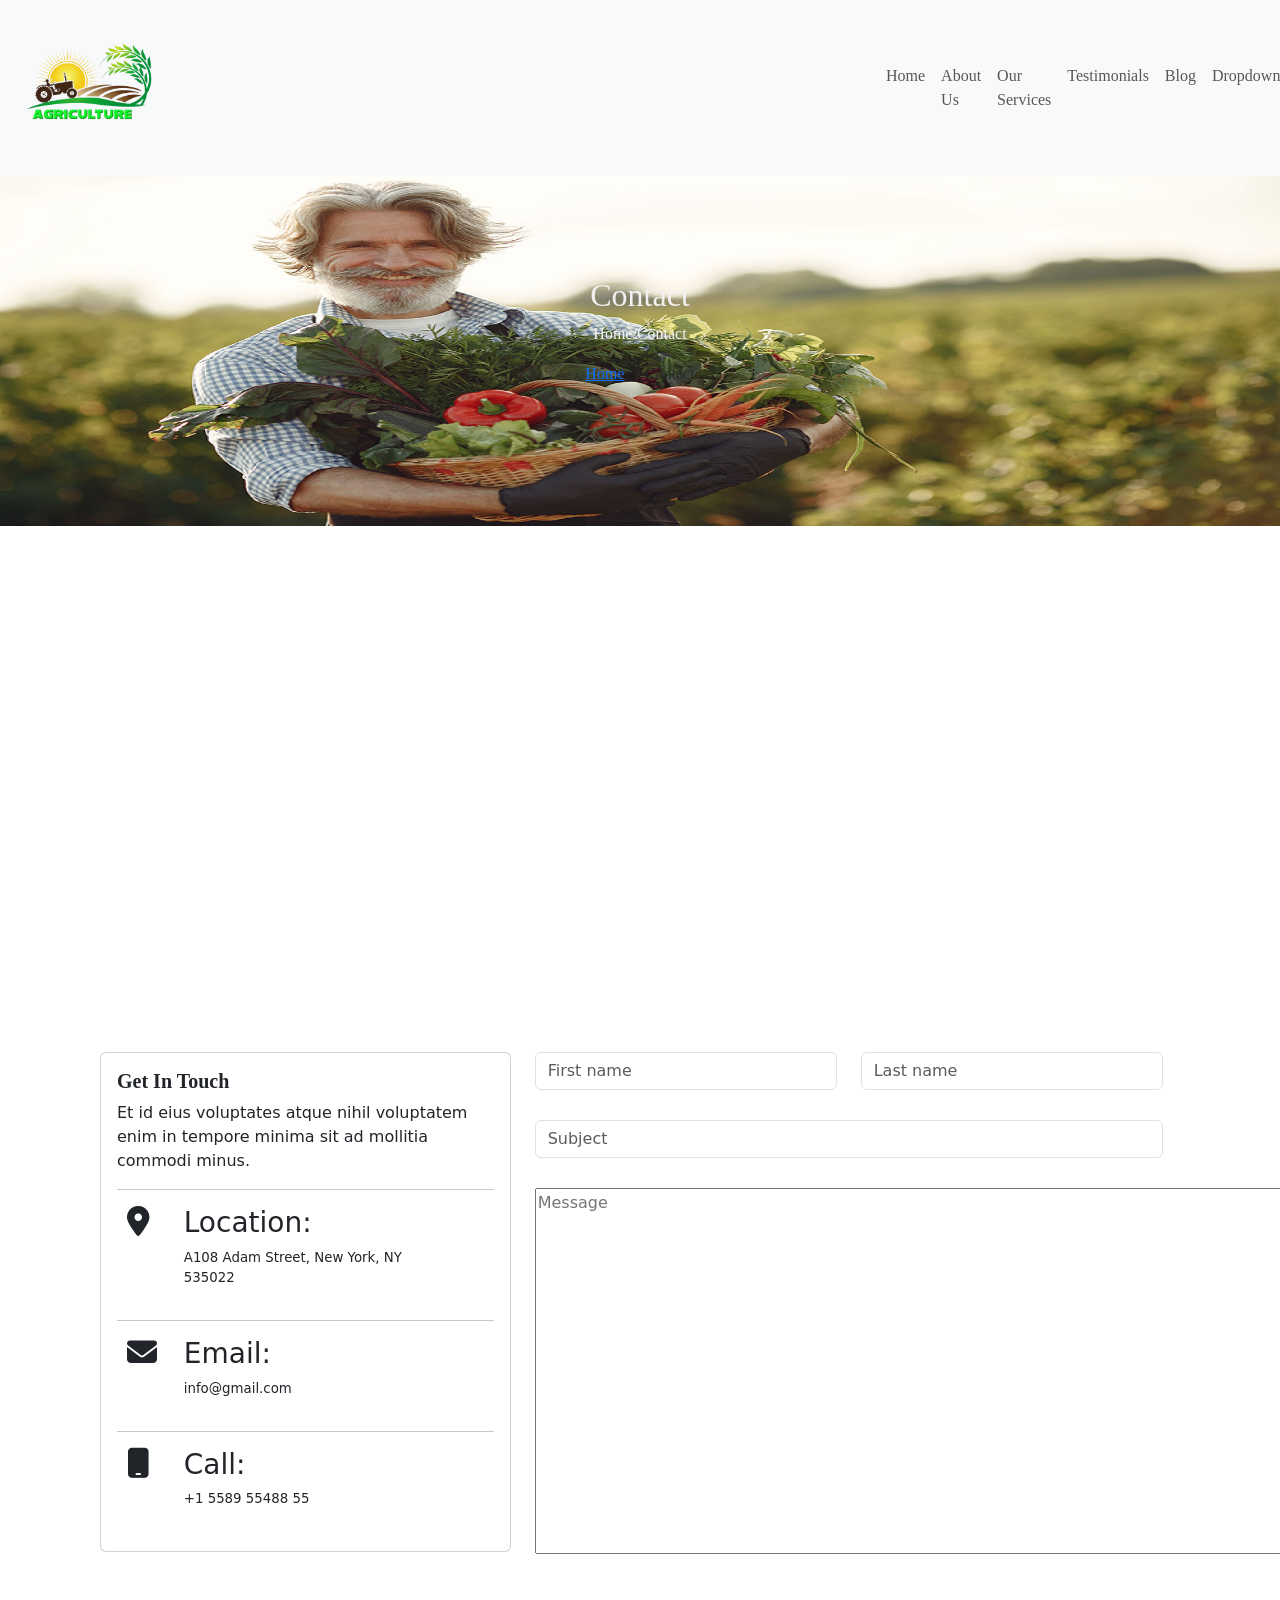
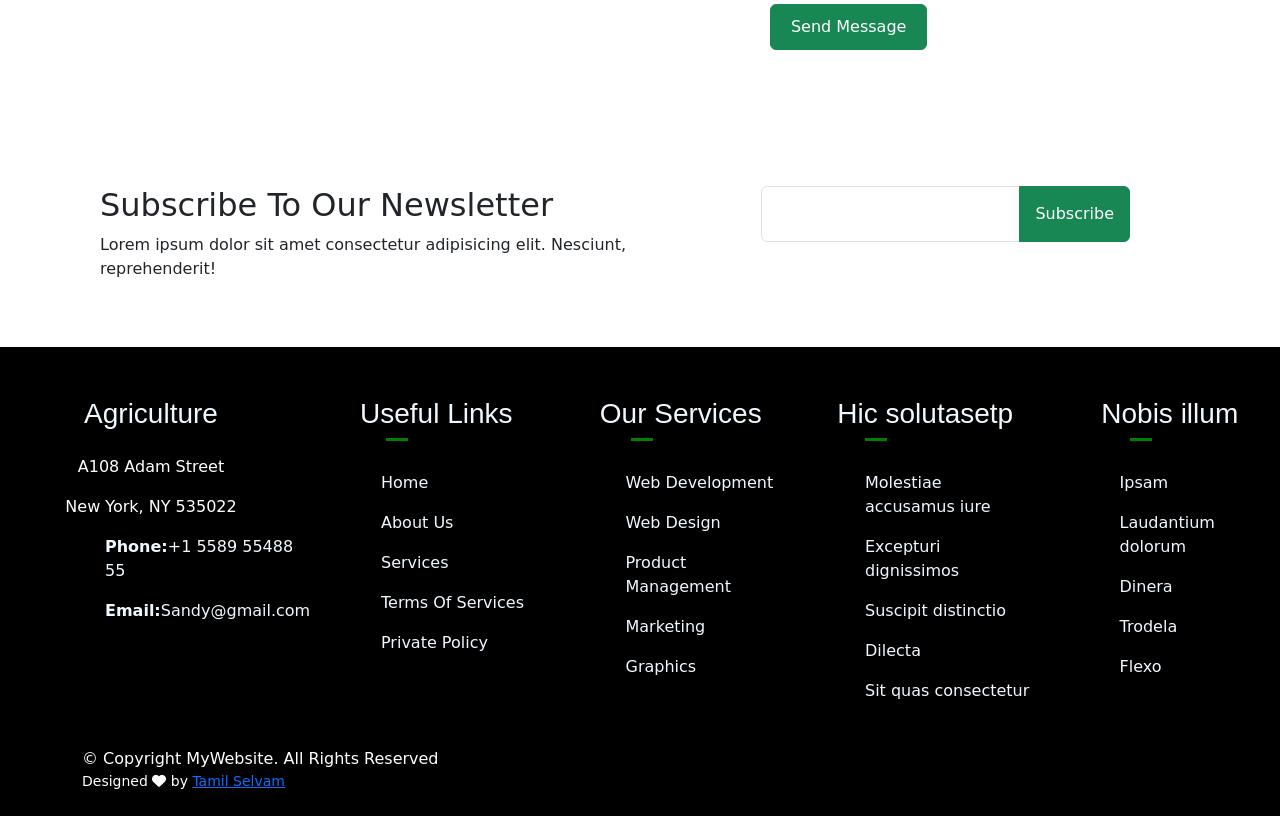
<file: contact.html>
<html>
    <head>
        <title>Contact</title>
        <link href="https://cdn.jsdelivr.net/npm/bootstrap@5.0.2/dist/css/bootstrap.min.css" rel="stylesheet">
        <script src="https://cdn.jsdelivr.net/npm/bootstrap@5.0.2/dist/js/bootstrap.bundle.min.js"></script>
        <link rel="stylesheet" href="agri-css.css">
        <link rel="stylesheet" href="https://cdnjs.cloudflare.com/ajax/libs/font-awesome/6.7.2/css/all.min.css">
    </head>
    <body>
        <nav class="navbar navbar-expand-lg navbar-light bg-light">
  <div class="container-fluid">
    <a class="navbar-brand" href="#">
        <img src="image/agri-removebg-preview.png" alt="" style="width: 150px;">
    </a>
    <button class="navbar-toggler" type="button" data-bs-toggle="collapse" data-bs-target="#navbarNavDropdown" aria-controls="navbarNavDropdown" aria-expanded="false" aria-label="Toggle navigation">
      <span class="navbar-toggler-icon"></span>
    </button>
    <div class="collapse navbar-collapse" id="navbarNavDropdown" style="margin-left: 700px;font-family: Cambria, Cochin, Georgia, Times, 'Times New Roman', serif;">
      <ul class="navbar-nav">
        <li class="nav-item">
          <a class="nav-link " aria-current="page" href="agri website task.html">Home</a>
        </li>
        <li class="nav-item">
          <a class="nav-link" href="about us.html">About Us</a>
        </li>
        <li class="nav-item">
          <a class="nav-link" href="services.html">Our Services</a>
        </li>
        <li class="nav-item">
          <a class="nav-link" href="testimonals.html">Testimonials</a>
        </li><li class="nav-item">
          <a class="nav-link" href="blog.html">Blog</a>
        </li>
        
        <li class="nav-item dropdown">
          <a class="nav-link dropdown-toggle" href="#" id="navbarDropdownMenuLink" role="button" data-bs-toggle="dropdown" aria-expanded="false">
            Dropdown link
          </a>
          <ul class="dropdown-menu" aria-labelledby="navbarDropdownMenuLink">
            <li><a class="dropdown-item" href="#">Action</a></li>
            <li><a class="dropdown-item" href="#">Another action</a></li>
            <li><a class="dropdown-item" href="#">Something else here</a></li>
          </ul>
        </li>
        <li class="nav-item">
          <a class="nav-link active" href="contact.html">Contact</a>
        </li>
      </ul>
    </div>
  </div>
</nav>

<div class="about-image">
    <img src="image/hero_5.jpg" alt="" class="about-image">
</div>
<div class="text-image" style="margin-top: 100px;">
    <h2 class="text-image">Contact</h2>
<p>Home/Contact</p>
    <nav aria-label="breadcrumb">
  <ol class="breadcrumb justify-content-center" >
    <li class="breadcrumb-item"><a href="#">Home</a></li>
    <li class="breadcrumb-item active" aria-current="page">Contact</li>
  </ol>
</nav>
</div>

<iframe src="https://www.google.com/maps/embed?pb=!1m14!1m12!1m3!1d17188.77235223247!2d77.3890298964296!3d10.966414032802204!2m3!1f0!2f0!3f0!3m2!1i1024!2i768!4f13.1!5e0!3m2!1sen!2sin!4v1757426382190!5m2!1sen!2sin" width="100%" height="450" style="border:0; margin-top: 150px;" allowfullscreen="" loading="lazy" referrerpolicy="no-referrer-when-downgrade"></iframe>


<div>
    <div class="row">
        <div class="col-4" style="margin-top: 50px;  margin-left: 100px;">
            <div class="card justify-content-center" style="width: 100%; height: 500px;">
               <div class="card-body">
                  <h5 class="card-title" style="font-family: Cambria, Cochin, Georgia, Times, 'Times New Roman', serif;"> <b>Get In Touch</b></h5>
                  <p class="card-text">Et id eius voluptates atque nihil voluptatem enim in tempore minima sit ad mollitia commodi minus. </p><hr>
                  <div class="row">
                    <div class="col-2">
                        <i class="fa fa-location-dot" style="font-size: 30px; margin-left: 10px;"></i>
                    </div>
                    <div class="col-8" >
                        <h3>Location:</h3>
                        <p style="font-size: smaller;">A108 Adam Street, New York, NY 535022</p>
                    </div>
                  </div><hr>

                   <div class="row">
                    <div class="col-2">
                        <i class="fa fa-envelope" style="font-size: 30px; margin-left: 10px;"></i>
                    </div>
                    <div class="col-8" >
                        <h3>Email:</h3>
                        <p style="font-size: smaller;">info@gmail.com</p>
                    </div>
                  </div><hr>



                  <div class="row">
                    <div class="col-2">
                        <i class="fa fa-mobile" style="font-size: 30px; margin-left: 10px;"></i>
                    </div>
                    <div class="col-8" >
                        <h3>Call:</h3>
                        <p style="font-size: smaller;">+1 5589 55488 55</p>
                    </div>
                  </div>


                  
                  
    
  </div>
</div>
        </div>


        <div class="col-6">
                    <form>
                        <div class="row" style="margin-top: 50px;">
                           <div class="col">
                              <input type="text" class="form-control" placeholder="First name">
                           </div>
                               <div class="col">
                                  <input type="text" class="form-control" placeholder="Last name">
                                </div>
                            </div>

                            <div style="margin-top: 30px;">
                                <input type="text" class="form-control" placeholder="Subject">
                            </div>


                            <div style="margin-top: 30px;">
                                <textarea rows="15" cols="100" placeholder="Message"></textarea>
                            </div>

                           <center> <button type="submit" class="btn btn-success " style="margin-top: 50px; padding: 10px 20px 10px 20px;">Send Message</button></center>
                     </form>
                  </div>
    </div>
</div>

<div>
  <div class="row" style="margin-top: 100px;">
    <div class="col -6" style="margin: 20px 0 0 100px;" >
      <h2>Subscribe To Our Newsletter</h2>
      <p>Lorem ipsum dolor sit amet consectetur adipisicing elit. Nesciunt, reprehenderit!</p>
    </div>
    <div class="col-5">
  <form class="input-group mb-3" style="margin-top: 20px;">
    <input class="form-control" type="button" placeholder="Search" aria-label="Search">
    <button class="btn btn-success " type="submit" style="padding: 15px; margin-right: 150px; ">Subscribe</button>
  </form>
    </div>
  </div>
</div>

<div style="background-color: black; width: 100%; height: 40%; margin-top: 50px;">
  <div class="row">
    <div class="col-3">
      <h3 style="color: aliceblue; margin-top: 50px; font-family: Arial, Helvetica, sans-serif;" class="text-center">Agriculture</h3>
      <p style="color: white;  margin-top: 25px;" class="text-center">A108 Adam Street</p>
      <p style="color: white;  ;" class="text-center">New York, NY 535022</p>
      <p style="color: aliceblue; margin-left: 105px;" > <b>Phone:</b>+1 5589 55488 55</p>
      <p style="color: aliceblue; margin-left: 105px;" > <b>Email:</b>Sandy@gmail.com</p>
    </div>
    <div class="col">
      <div class="row">
        <div class="col-3">
      <h3 style="color: aliceblue; margin-top: 50px; font-family: Arial, Helvetica, sans-serif;" class="text-center">Useful Links</h3>
      <div class="line" style="padding-top: 20px; margin-left: 60px;"></div>
      <div class="footer-none">
        <p style="color: white;  margin-top: 25px;  margin-left: 55px;" ><a href="">Home</a></p>
      <p style="color: white;  margin-left: 55px;" ><a href="">About Us</a></p>
      <p style="color: aliceblue; margin-left: 55px;" > <a href="">Services</a></p>
      <p style="color: aliceblue; margin-left: 55px;" ><a href="">Terms Of Services</a></p>
      <p style="color: aliceblue; margin-left: 55px;" ><a href="">Private Policy</a></p>
      </div>
    </div>
     <div class="col-3">
      <h3 style="color: aliceblue; margin-top: 50px; font-family: Arial, Helvetica, sans-serif;" class="text-center">Our Services</h3>
      <div class="line" style="padding-top: 20px; margin-left: 60px;"></div>
      <div class="footer-none">
      <p style="color: white;  margin-top: 25px;  margin-left: 55px;" ><a href="">Web Development</a></p>
      <p style="color: white;  margin-left: 55px;" ><a href="">Web Design</a></p>
      <p style="color: aliceblue; margin-left: 55px;" > <a href="">Product Management</a></p>
      <p style="color: aliceblue; margin-left: 55px;" ><a href="">Marketing</a></p>
      <p style="color: aliceblue; margin-left: 55px;" ><a href="">Graphics</a></p>
      </div>
    </div>
     <div class="col-3">
      <h3 style="color: aliceblue; margin-top: 50px; font-family: Arial, Helvetica, sans-serif;" class="text-center">Hic solutasetp</h3>
      <div class="line" style="padding-top: 20px; margin-left: 50px;"></div>
      <div class="footer-none">
      <p style="color: white;  margin-top: 25px;  margin-left: 50px;" ><a href="">Molestiae accusamus iure</a></p>
      <p style="color: white;  margin-left: 50px;" ><a href="">Excepturi dignissimos</a></p>
      <p style="color: aliceblue; margin-left: 50px;" ><a href=""> Suscipit distinctio</a></p>
      <p style="color: aliceblue; margin-left: 50px;" ><a href="">Dilecta</a></p>
      <p style="color: aliceblue; margin-left: 50px;" ><a href="">Sit quas consectetur</a></p>
      </div>
    </div>
     <div class="col-3">
      <h3 style="color: aliceblue; margin-top: 50px; font-family: Arial, Helvetica, sans-serif;" class="text-center">Nobis illum</h3>
      <div class="line" style="padding-top: 20px; margin-left: 70px;"></div>
      <div class="footer-none">
      <p style="color: white;  margin-top: 25px;  margin-left: 60px;" ><a href="">Ipsam</a></p>
      <p style="color: white;  margin-left: 60px;" ><a href="">Laudantium dolorum</a></p>
      <p style="color: aliceblue; margin-left: 60px;" ><a href="">Dinera</a> </p>
      <p style="color: aliceblue; margin-left: 60px;" ><a href="">Trodela</a></p>
      <p style="color: aliceblue; margin-left: 60px;" ><a href="">Flexo</a></p>
      </div>
    </div>
      </div>
    </div>
  </div>
</div>

<footer class="text-white py-4" style="background-color: #000000;">
                <div class="container">
                    <div class="mb-3">
                    </div>
                    <p class="mb-0">© Copyright MyWebsite. All Rights Reserved</p>
                    <small>Designed <i class="fa fa-heart heart"></i> by <a href="">Tamil Selvam</a></small>
                </div>
            </footer>
    </body>
</html>
</file>
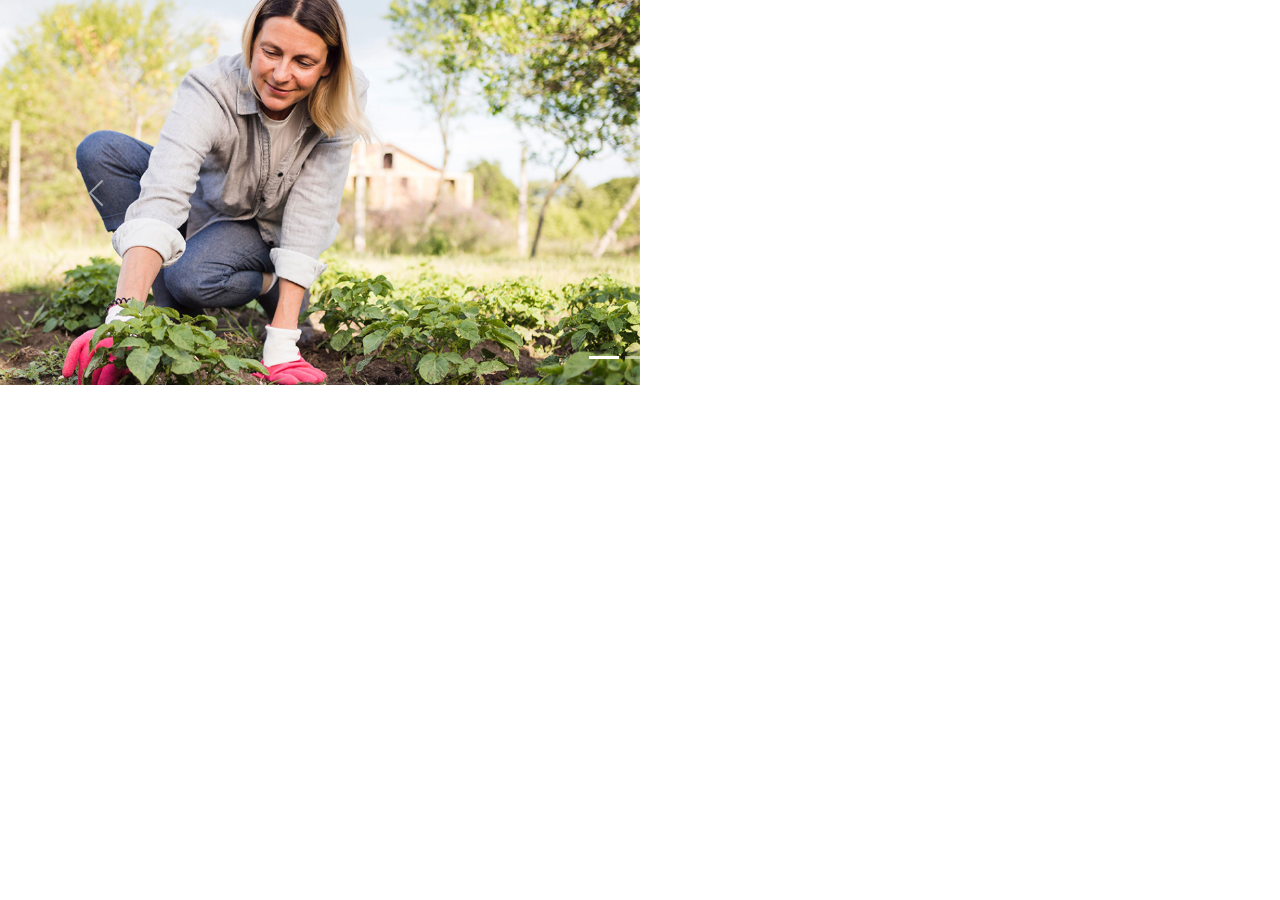
<file: slide.html>
<html>
    <head>
        <title>navbar with dropdown</title>
        <link href="https://cdn.jsdelivr.net/npm/bootstrap@5.0.2/dist/css/bootstrap.min.css" rel="stylesheet">
        <script src="https://cdn.jsdelivr.net/npm/bootstrap@5.0.2/dist/js/bootstrap.bundle.min.js"></script>
    </head>
    <body>
        <div id="carouselExampleIndicators" class="carousel slide">
  <div class="carousel-indicators">
    <button type="button" data-bs-target="#carouselExampleIndicators" data-bs-slide-to="0" class="active" aria-current="true" aria-label="Slide 1"></button>
    <button type="button" data-bs-target="#carouselExampleIndicators" data-bs-slide-to="1" aria-label="Slide 2"></button>
    <button type="button" data-bs-target="#carouselExampleIndicators" data-bs-slide-to="2" aria-label="Slide 3"></button>
  </div>
  <div class="carousel-inner">
    <div class="carousel-item active">
      <img src="image/hero_1.jpg" class="d-block w-50" alt="...">
    </div>
    <div class="carousel-item">
      <img src="image/hero_2.jpg" class="d-block w-50" alt="...">
    </div>
    <div class="carousel-item">
      <img src="image/hero_3.jpg" class="d-block w-50" alt="...">
    </div>
  </div>
  <button class="carousel-control-prev" type="button" data-bs-target="#carouselExampleIndicators" data-bs-slide="prev">
    <span class="carousel-control-prev-icon" aria-hidden="true"></span>
    <span class="visually-hidden">Previous</span>
  </button>
  <button class="carousel-control-next" type="button" data-bs-target="#carouselExampleIndicators" data-bs-slide="next">
    <span class="carousel-control-next-icon" aria-hidden="true"></span>
    <span class="visually-hidden">Next</span>
  </button>
</div>
    </body>
</html>
</file>
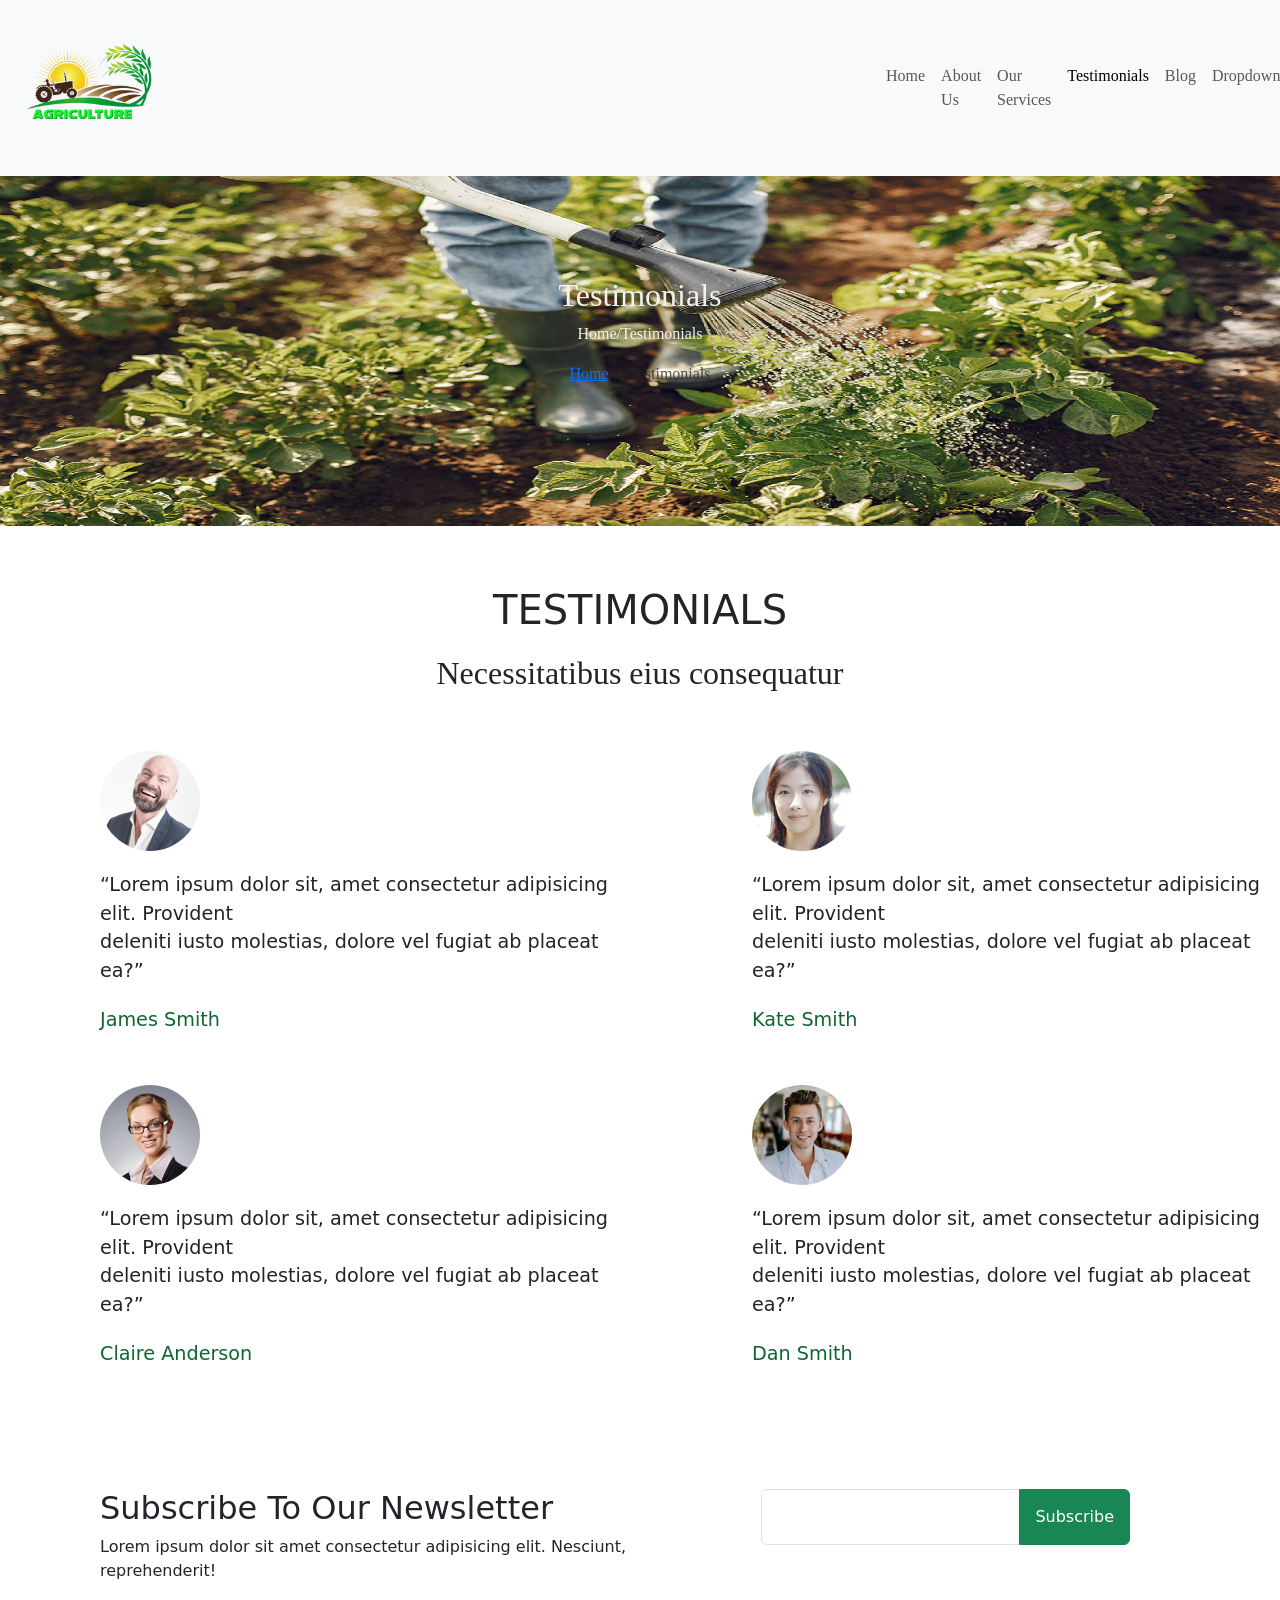
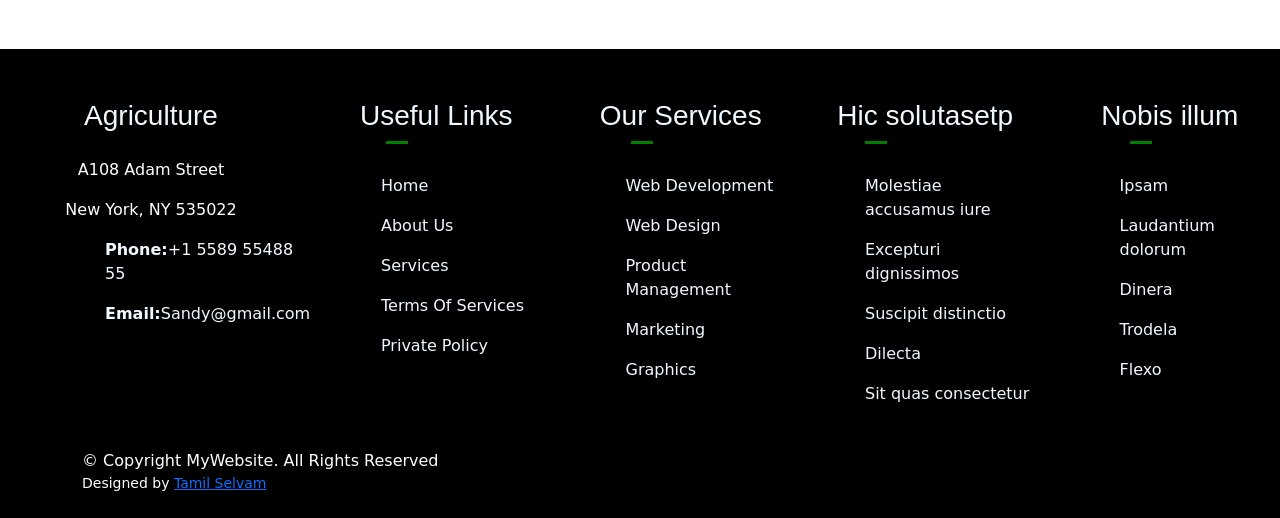
<file: testimonals.html>
<html>
    <head>
        <title>Testimonials</title>
        <link href="https://cdn.jsdelivr.net/npm/bootstrap@5.0.2/dist/css/bootstrap.min.css" rel="stylesheet">
        <script src="https://cdn.jsdelivr.net/npm/bootstrap@5.0.2/dist/js/bootstrap.bundle.min.js"></script>
        <link rel="stylesheet" href="agri-css.css">
    </head>
    <body>
        <nav class="navbar navbar-expand-lg navbar-light bg-light">
  <div class="container-fluid">
    <a class="navbar-brand" href="#">
        <img src="image/agri-removebg-preview.png" alt="" style="width: 150px;">
    </a>
    <button class="navbar-toggler" type="button" data-bs-toggle="collapse" data-bs-target="#navbarNavDropdown" aria-controls="navbarNavDropdown" aria-expanded="false" aria-label="Toggle navigation">
      <span class="navbar-toggler-icon"></span>
    </button>
    <div class="collapse navbar-collapse" id="navbarNavDropdown" style="margin-left: 700px;font-family: Cambria, Cochin, Georgia, Times, 'Times New Roman', serif;">
      <ul class="navbar-nav">
        <li class="nav-item">
          <a class="nav-link " aria-current="page" href="agri website task.html">Home</a>
        </li>
        <li class="nav-item">
          <a class="nav-link" href="about us.html">About Us</a>
        </li>
        <li class="nav-item">
          <a class="nav-link" href="services.html">Our Services</a>
        </li>
        <li class="nav-item">
          <a class="nav-link active" href="testimonals.html">Testimonials</a>
        </li><li class="nav-item">
          <a class="nav-link" href="blog.html">Blog</a>
        </li>
        
        <li class="nav-item dropdown">
          <a class="nav-link dropdown-toggle" href="#" id="navbarDropdownMenuLink" role="button" data-bs-toggle="dropdown" aria-expanded="false">
            Dropdown link
          </a>
          <ul class="dropdown-menu" aria-labelledby="navbarDropdownMenuLink">
            <li><a class="dropdown-item" href="#">Action</a></li>
            <li><a class="dropdown-item" href="#">Another action</a></li>
            <li><a class="dropdown-item" href="#">Something else here</a></li>
          </ul>
        </li>
        <li class="nav-item">
          <a class="nav-link" href="contact.html">Contact</a>
        </li>
      </ul>
    </div>
  </div>
</nav>

<div class="about-image">
    <img src="image/hero_3.jpg" alt="" class="about-image">
</div>
<div class="text-image" style="margin-top: 100px;">
    <h2 class="text-image">Testimonials</h2>
<p>Home/Testimonials</p>
    <nav aria-label="breadcrumb">
  <ol class="breadcrumb justify-content-center" >
    <li class="breadcrumb-item"><a href="#">Home</a></li>
    <li class="breadcrumb-item active" aria-current="page">Testimonials</li>
  </ol>
</nav>
</div>

<div>
  <h1 style="margin-top: 200px; " class="text-center"  >TESTIMONIALS</h1>
  <h2 style="margin-top: 20px; font-family: Cambria, Cochin, Georgia, Times, 'Times New Roman', serif;" class="text-center">Necessitatibus eius consequatur</h2>
  <div class="row">
    <div class="col" >
      <img src="image/testimonials-1.jpg" alt="" class="image-circle">
      <p style="margin: 20px 0 0 100px; font-size: larger;">“Lorem ipsum dolor sit, amet consectetur adipisicing elit. Provident <br> deleniti iusto molestias, dolore vel fugiat ab placeat ea?”</p>
      <p style="margin: 20px 0 0 100px; font-size: larger; color: #116530;">James Smith</p>

    </div>
    <div class="col">
      <img src="image/testimonials-2.jpg" alt="" class="image-circle">
      <p style="margin: 20px 0 0 100px; font-size: larger;">“Lorem ipsum dolor sit, amet consectetur adipisicing elit. Provident <br> deleniti iusto molestias, dolore vel fugiat ab placeat ea?”</p>
      <p style="margin: 20px 0 0 100px; font-size: larger; color: #116530;">Kate Smith</p>

    </div>
  </div>
  <div class="row">
    <div class="col" >
      <img src="image/testimonials-3.jpg" alt="" class="image-circle">
      <p style="margin: 20px 0 0 100px; font-size: larger;">“Lorem ipsum dolor sit, amet consectetur adipisicing elit. Provident <br> deleniti iusto molestias, dolore vel fugiat ab placeat ea?”</p>
      <p style="margin: 20px 0 0 100px; font-size: larger; color: #116530;">Claire Anderson</p>

    </div>
    <div class="col">
      <img src="image/testimonials-4.jpg" alt="" class="image-circle">
      <p style="margin: 20px 0 0 100px; font-size: larger;">“Lorem ipsum dolor sit, amet consectetur adipisicing elit. Provident <br> deleniti iusto molestias, dolore vel fugiat ab placeat ea?”</p>
      <p style="margin: 20px 0 0 100px; font-size: larger; color: #116530;">Dan Smith</p>

    </div>
  </div>
</div>

<div>
  <div class="row" style="margin-top: 100px;">
    <div class="col -6" style="margin: 20px 0 0 100px;" >
      <h2>Subscribe To Our Newsletter</h2>
      <p>Lorem ipsum dolor sit amet consectetur adipisicing elit. Nesciunt, reprehenderit!</p>
    </div>
    <div class="col-5">
  <form class="input-group mb-3" style="margin-top: 20px;">
    <input class="form-control" type="button" placeholder="Search" aria-label="Search">
    <button class="btn btn-success " type="submit" style="padding: 15px; margin-right: 150px; ">Subscribe</button>
  </form>
    </div>
  </div>
</div>

<div style="background-color: black; width: 100%; height: 40%; margin-top: 50px;">
  <div class="row">
    <div class="col-3">
      <h3 style="color: aliceblue; margin-top: 50px; font-family: Arial, Helvetica, sans-serif;" class="text-center">Agriculture</h3>
      <p style="color: white;  margin-top: 25px;" class="text-center">A108 Adam Street</p>
      <p style="color: white;  ;" class="text-center">New York, NY 535022</p>
      <p style="color: aliceblue; margin-left: 105px;" > <b>Phone:</b>+1 5589 55488 55</p>
      <p style="color: aliceblue; margin-left: 105px;" > <b>Email:</b>Sandy@gmail.com</p>
    </div>
    <div class="col">
      <div class="row">
        <div class="col-3">
      <h3 style="color: aliceblue; margin-top: 50px; font-family: Arial, Helvetica, sans-serif;" class="text-center">Useful Links</h3>
      <div class="line" style="padding-top: 20px; margin-left: 60px;"></div>
      <div class="footer-none">
        <p style="color: white;  margin-top: 25px;  margin-left: 55px;" ><a href="">Home</a></p>
      <p style="color: white;  margin-left: 55px;" ><a href="">About Us</a></p>
      <p style="color: aliceblue; margin-left: 55px;" > <a href="">Services</a></p>
      <p style="color: aliceblue; margin-left: 55px;" ><a href="">Terms Of Services</a></p>
      <p style="color: aliceblue; margin-left: 55px;" ><a href="">Private Policy</a></p>
      </div>
    </div>
     <div class="col-3">
      <h3 style="color: aliceblue; margin-top: 50px; font-family: Arial, Helvetica, sans-serif;" class="text-center">Our Services</h3>
      <div class="line" style="padding-top: 20px; margin-left: 60px;"></div>
      <div class="footer-none">
      <p style="color: white;  margin-top: 25px;  margin-left: 55px;" ><a href="">Web Development</a></p>
      <p style="color: white;  margin-left: 55px;" ><a href="">Web Design</a></p>
      <p style="color: aliceblue; margin-left: 55px;" > <a href="">Product Management</a></p>
      <p style="color: aliceblue; margin-left: 55px;" ><a href="">Marketing</a></p>
      <p style="color: aliceblue; margin-left: 55px;" ><a href="">Graphics</a></p>
      </div>
    </div>
     <div class="col-3">
      <h3 style="color: aliceblue; margin-top: 50px; font-family: Arial, Helvetica, sans-serif;" class="text-center">Hic solutasetp</h3>
      <div class="line" style="padding-top: 20px; margin-left: 50px;"></div>
      <div class="footer-none">
      <p style="color: white;  margin-top: 25px;  margin-left: 50px;" ><a href="">Molestiae accusamus iure</a></p>
      <p style="color: white;  margin-left: 50px;" ><a href="">Excepturi dignissimos</a></p>
      <p style="color: aliceblue; margin-left: 50px;" ><a href=""> Suscipit distinctio</a></p>
      <p style="color: aliceblue; margin-left: 50px;" ><a href="">Dilecta</a></p>
      <p style="color: aliceblue; margin-left: 50px;" ><a href="">Sit quas consectetur</a></p>
      </div>
    </div>
     <div class="col-3">
      <h3 style="color: aliceblue; margin-top: 50px; font-family: Arial, Helvetica, sans-serif;" class="text-center">Nobis illum</h3>
      <div class="line" style="padding-top: 20px; margin-left: 70px;"></div>
      <div class="footer-none">
      <p style="color: white;  margin-top: 25px;  margin-left: 60px;" ><a href="">Ipsam</a></p>
      <p style="color: white;  margin-left: 60px;" ><a href="">Laudantium dolorum</a></p>
      <p style="color: aliceblue; margin-left: 60px;" ><a href="">Dinera</a> </p>
      <p style="color: aliceblue; margin-left: 60px;" ><a href="">Trodela</a></p>
      <p style="color: aliceblue; margin-left: 60px;" ><a href="">Flexo</a></p>
      </div>
    </div>
      </div>
    </div>
  </div>
</div>

<footer class="text-white py-4" style="background-color: #000000;">
                <div class="container">
                    <div class="mb-3">
                    </div>
                    <p class="mb-0">© Copyright MyWebsite. All Rights Reserved</p>
                    <small>Designed <i class="fa fa-heart heart"></i> by <a href="">Tamil Selvam</a></small>
                </div>
            </footer>
    </body>
</html>
</file>
<file: agri-css.css>
.carousel-caption{
            margin-bottom: 500px;
            h1{
              font-size: 75px;
            }
            p{
              font-size: larger;
            }
          }
          .grid{
            border: 1px solid rgb(230, 226, 226);
            height: 300px;
            font-family: Cambria, Cochin, Georgia, Times, 'Times New Roman', serif;
          }
          ul {
            list-style: none;
            }

            .ls:before {
            content: '✓';
            margin-right: 20px;
            color: #116530;
            }
            .zoom-wrap{
            position: relative;
            display: inline-block;
            overflow: hidden;
            width: 400px;
            height: 400px;
            /* border-radius: 6px; */
            }

        .zoom-img{
            width: 100%;
            height: 100%;
            display: block;
            object-fit: cover;
            transition: transform .5s ease;
            transform-origin: center;
            }
        .zoom-wrap:hover .zoom-img{
            transform: scale(1.2);
        }

        .zoom-overlay{
            position: absolute;
            inset: 0;                 
            background: rgba(0,0,0,.45);
            opacity: 0;
            transition: opacity .35s ease;
            display: flex;
            flex-direction: column;   
            justify-content: start;  
            align-items: flex-start; 
            padding-left: 20px;       
            gap: 6px;                 
            pointer-events: none;
        }
        .zoom-wrap:hover .zoom-overlay{
            opacity: 1;
        }

        .zoom-text
        {
            font-family: 'Times New Roman', Times, serif;
            color: #116530;
            margin: 0;
            opacity: 0;
            transition: opacity .35s ease, transform .35s ease;
            margin-top: 300px;
        }
        .zoom1-text{
            color: white;
            font-family: Cambria, Cochin, Georgia, Times, 'Times New Roman', serif;
            margin: 0;
            opacity: 0;
            transition: opacity .35s ease, transform .35s ease;
            margin-top: -10px;
        }
        .zoom-text { font-size: 20px; font-weight: 600; font-family: 'Times New Roman', Times, serif}
        .zoom1-text { font-size: 30px; font-weight: 700; font-family: 'Lucida Sans', 'Lucida Sans Regular', 'Lucida Grande', 'Lucida Sans Unicode', Geneva, Verdana, sans-serif;}

        .zoom-wrap:hover .zoom-text,
        .zoom-wrap:hover .zoom1-text {
            opacity: 1;
            transform: translateY(0);
        }
        .image-circle{
          border-radius: 80px;
          width: 100px;
          height: 100px;
          margin: 50px 0 0 100px;
        }

        .zoom-wrap-blog {
      position: relative;
      overflow: hidden;
      /* border-radius: 10px; */
    }

    .zoom-img {
      width: 100%;
      height: 100%;
      display: block;
      object-fit: cover;
      transition: transform .5s ease;
      transform-origin: center;
    }

    .overlay {
      position: absolute;
      top: 0;
      left: 0;
      width: 100%;
      height: 100%;
      background: rgba(0, 0, 0, 0.4);
      opacity: 0;
      transition: opacity .5s ease;
    }

    .zoom-wrap-blog:hover .zoom-img {
      transform: scale(1.2);
    }

    .zoom-wrap-blog:hover .overlay {
      opacity: 1;
    }

    .card-title1:hover {
      color: #116530;
      cursor: pointer;
    }

    .read-more {
      color: #116530;
      font-weight: bold;
      cursor: pointer;
    }
    .line {
                    border-bottom: 3px solid green;
                    width: 10%;
                    margin-top: -20px;
                    margin-bottom: 30px;
     }
     .footer-none a{
              text-decoration: none;
              color: aliceblue;

     }
     .footer-none a:hover{
            color: #116530;
            cursor: pointer;
     }
     .about-image{
          position:absolute;
          height: 350px;
          width: 100%;
     }
     .text-image{
        position: relative;
        font-family: Cambria, Cochin, Georgia, Times, 'Times New Roman', serif;
        color: rgb(243, 240, 240);
        text-align: center;
     }
     .icon-about{
      height: 40px;
      width: 40px;
      background-color: rgba(255,255,255);
      color: green;
    }
    .icon-about:hover{
      height: 40px;
      width: 40px;
      background-color: green;
      color: white;
    }
    .team{
      h4{
        color: blueviolet;
      }
      p{
        color: #116530;
      }
    }
    .zoom1-img {
                width: 300px;
                height: 400px;
                display: block;
                object-fit: cover;
                transition: transform .5s ease;
                transform-origin: center;}
</file>
